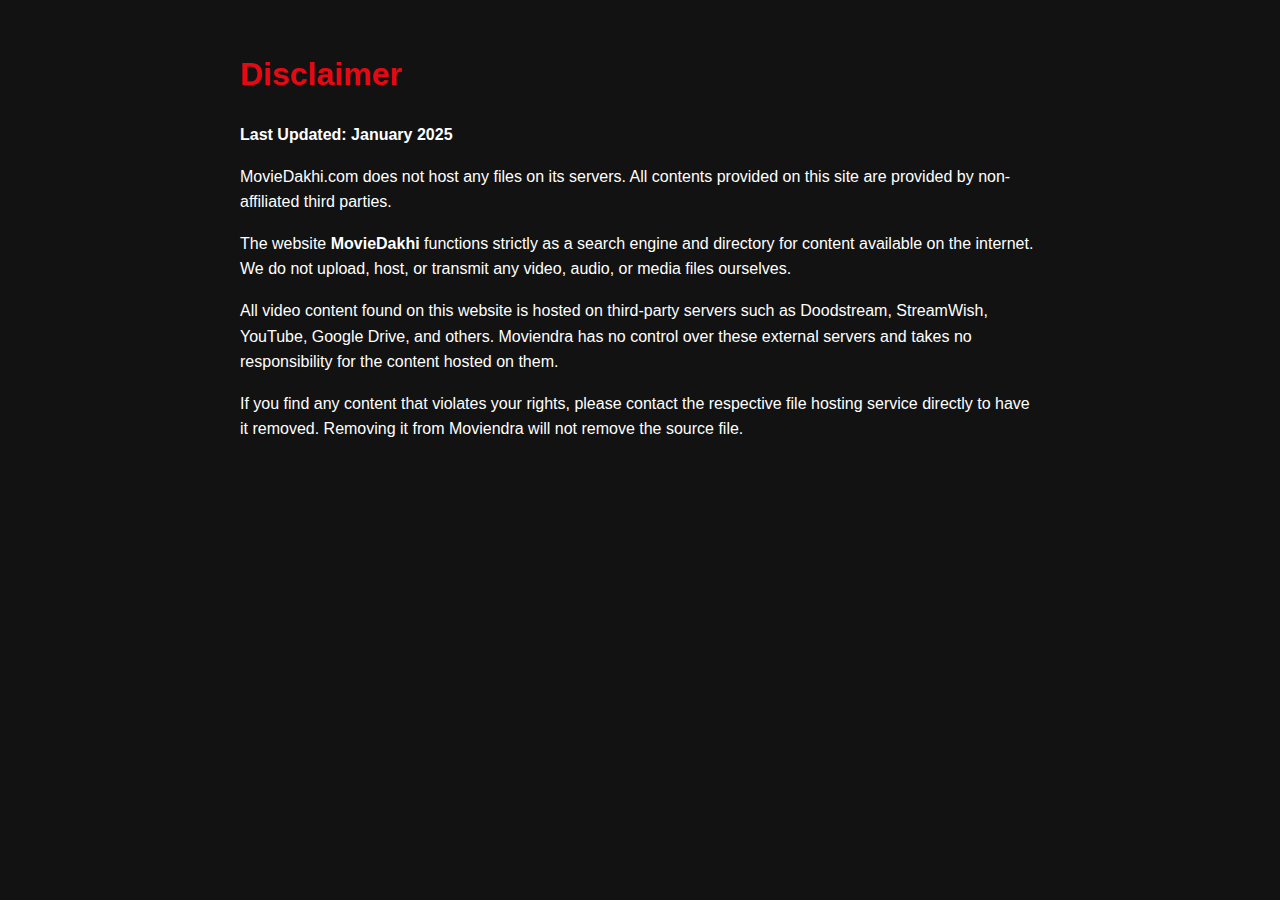
<file: disclaimer.html>
<!DOCTYPE html>
<html lang="en">
<head>
    <meta charset="UTF-8">
    <meta name="viewport" content="width=device-width, initial-scale=1.0">
    <title>Disclaimer - MovieDakhi</title>
    <style>
        body { background-color: #121212; color: #fff; font-family: sans-serif; padding: 20px; line-height: 1.6; }
        h1 { color: #e50914; }
        .container { max-width: 800px; margin: 0 auto; }
    </style>
</head>
<body>
    <div class="container">
        <h1>Disclaimer</h1>
        <p><strong>Last Updated: January 2025</strong></p>

        <p>MovieDakhi.com does not host any files on its servers. All contents provided on this site are provided by non-affiliated third parties.</p>

        <p>The website <strong>MovieDakhi</strong> functions strictly as a search engine and directory for content available on the internet. We do not upload, host, or transmit any video, audio, or media files ourselves.</p>

        <p>All video content found on this website is hosted on third-party servers such as Doodstream, StreamWish, YouTube, Google Drive, and others. Moviendra has no control over these external servers and takes no responsibility for the content hosted on them.</p>

        <p>If you find any content that violates your rights, please contact the respective file hosting service directly to have it removed. Removing it from Moviendra will not remove the source file.</p>
    </div>
</body>
</html>
</file>
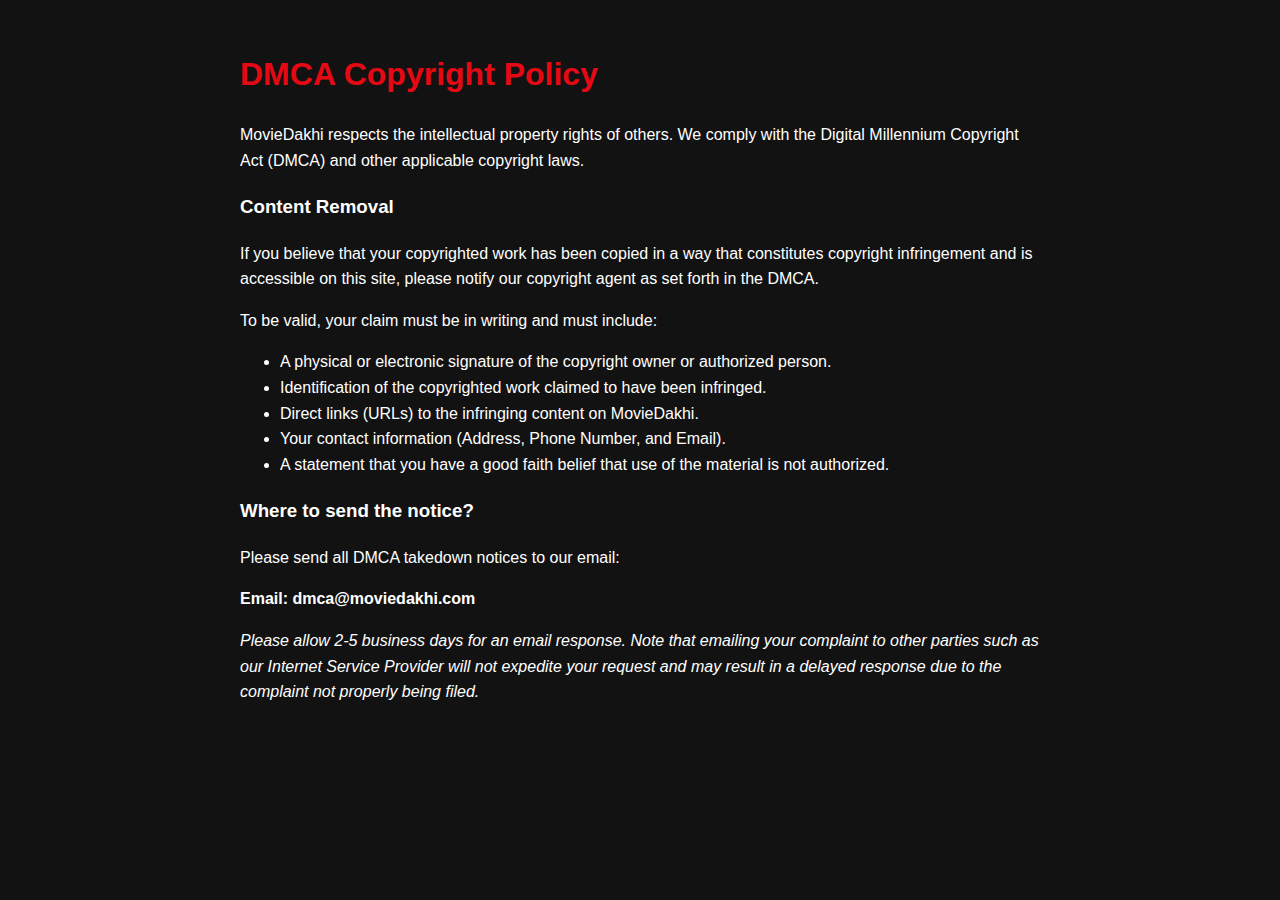
<file: dmca.html>
<!DOCTYPE html>
<html lang="en">
<head>
    <meta charset="UTF-8">
    <meta name="viewport" content="width=device-width, initial-scale=1.0">
    <title>DMCA Policy - MovieDakhi</title>
    <style>
        body { background-color: #121212; color: #fff; font-family: sans-serif; padding: 20px; line-height: 1.6; }
        h1 { color: #e50914; }
        .container { max-width: 800px; margin: 0 auto; }
    </style>
</head>
<body>
    <div class="container">
        <h1>DMCA Copyright Policy</h1>
        
        <p>MovieDakhi respects the intellectual property rights of others. We comply with the Digital Millennium Copyright Act (DMCA) and other applicable copyright laws.</p>

        <h3>Content Removal</h3>
        <p>If you believe that your copyrighted work has been copied in a way that constitutes copyright infringement and is accessible on this site, please notify our copyright agent as set forth in the DMCA.</p>

        <p>To be valid, your claim must be in writing and must include:</p>
        <ul>
            <li>A physical or electronic signature of the copyright owner or authorized person.</li>
            <li>Identification of the copyrighted work claimed to have been infringed.</li>
            <li>Direct links (URLs) to the infringing content on MovieDakhi.</li>
            <li>Your contact information (Address, Phone Number, and Email).</li>
            <li>A statement that you have a good faith belief that use of the material is not authorized.</li>
        </ul>

        <h3>Where to send the notice?</h3>
        <p>Please send all DMCA takedown notices to our email:</p>
        <p><strong>Email: dmca@moviedakhi.com</strong></p>
        
        <p><em>Please allow 2-5 business days for an email response. Note that emailing your complaint to other parties such as our Internet Service Provider will not expedite your request and may result in a delayed response due to the complaint not properly being filed.</em></p>
    </div>
</body>
</html>
</file>
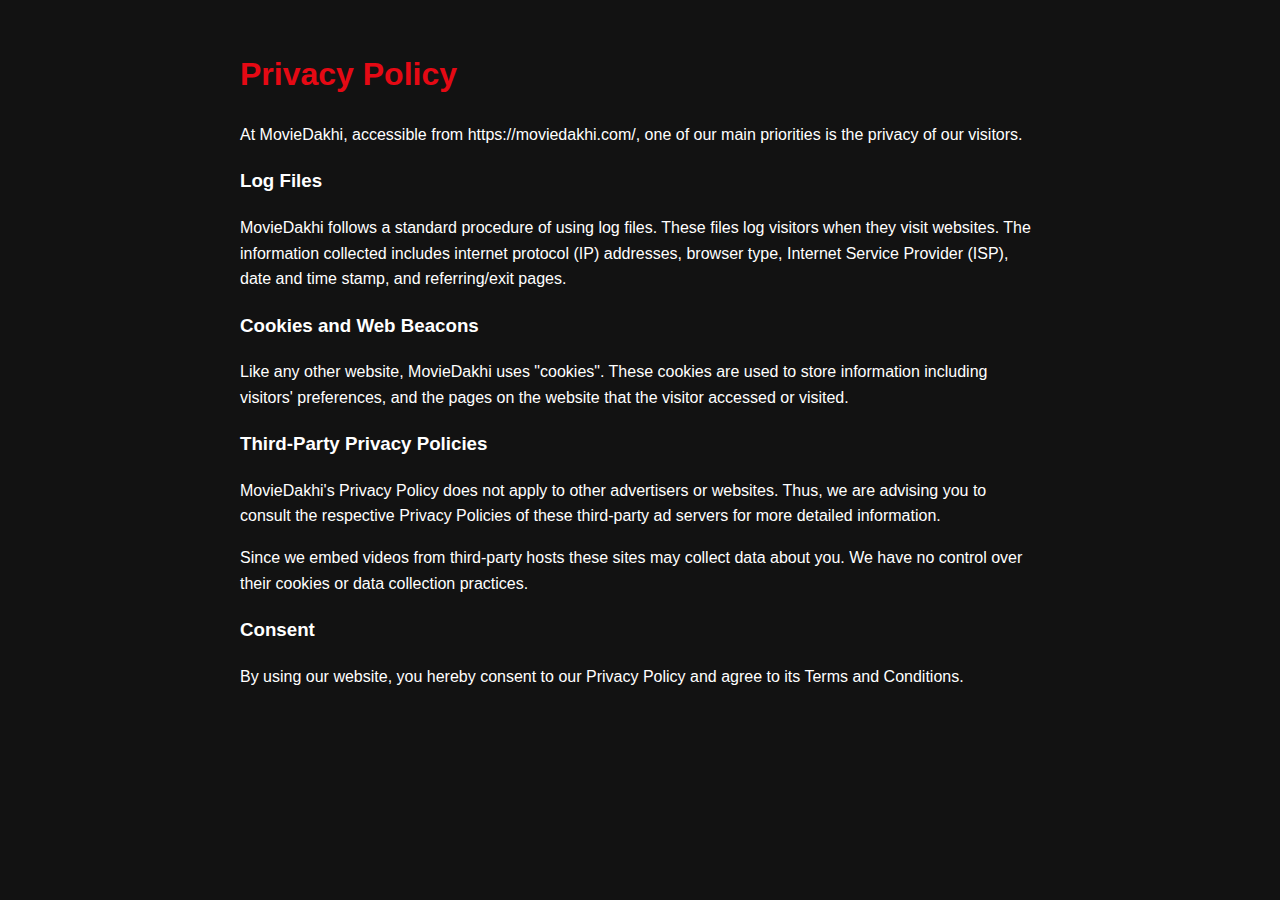
<file: privacy.html>
<!DOCTYPE html>
<html lang="en">
<head>
    <meta charset="UTF-8">
    <meta name="viewport" content="width=device-width, initial-scale=1.0">
    <title>Privacy Policy - MovieDakhi</title>
    <style>
        body { background-color: #121212; color: #fff; font-family: sans-serif; padding: 20px; line-height: 1.6; }
        h1 { color: #e50914; }
        .container { max-width: 800px; margin: 0 auto; }
    </style>
</head>
<body>
    <div class="container">
        <h1>Privacy Policy</h1>
        <p>At MovieDakhi, accessible from https://moviedakhi.com/, one of our main priorities is the privacy of our visitors.</p>

        <h3>Log Files</h3>
        <p>MovieDakhi follows a standard procedure of using log files. These files log visitors when they visit websites. The information collected includes internet protocol (IP) addresses, browser type, Internet Service Provider (ISP), date and time stamp, and referring/exit pages.</p>

        <h3>Cookies and Web Beacons</h3>
        <p>Like any other website, MovieDakhi uses "cookies". These cookies are used to store information including visitors' preferences, and the pages on the website that the visitor accessed or visited.</p>

        <h3>Third-Party Privacy Policies</h3>
        <p>MovieDakhi's Privacy Policy does not apply to other advertisers or websites. Thus, we are advising you to consult the respective Privacy Policies of these third-party ad servers for more detailed information.</p>
        
        <p>Since we embed videos from third-party hosts these sites may collect data about you. We have no control over their cookies or data collection practices.</p>

        <h3>Consent</h3>
        <p>By using our website, you hereby consent to our Privacy Policy and agree to its Terms and Conditions.</p>
    </div>
</body>
</html>
</file>
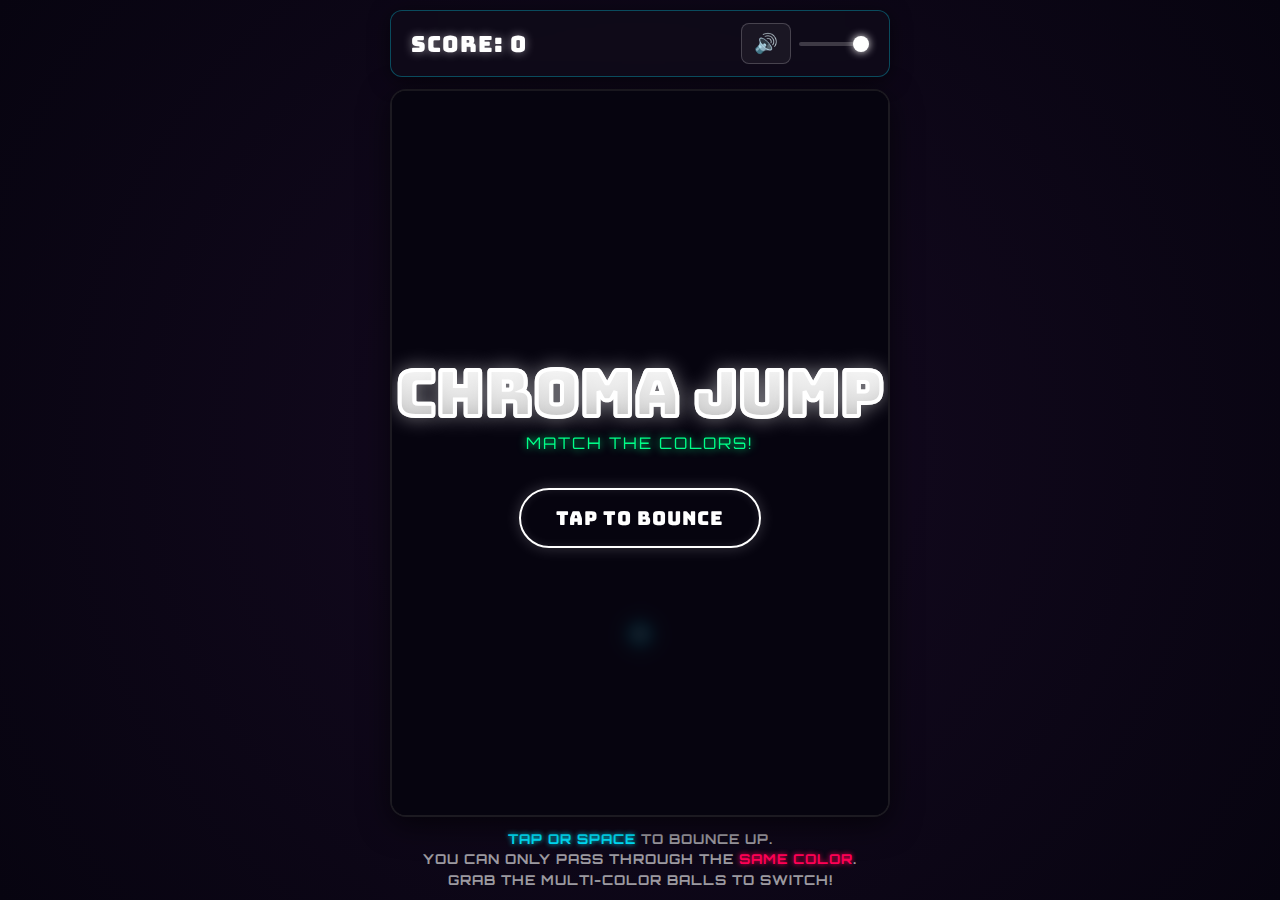
<file: Game/Chroma Jump.html>
<!DOCTYPE html>
<html lang="en">
<head>
    <meta charset="UTF-8">
    <meta name="viewport" content="width=device-width, initial-scale=1.0, maximum-scale=1.0, user-scalable=no">
    
    <!-- Comprehensive SEO Meta Tags -->
    <title>Neon Chroma Jump | Cyber Arcade Game</title>
    <meta name="title" content="Neon Chroma Jump | Cyber Arcade Game">
    <meta name="description" content="Match the colors to pass through the neon rings! A highly addictive, endless vertical jumping HTML5 arcade game with funny meme sound effects.">
    <meta name="keywords" content="color switch, chroma jump, color game, neon game, arcade game, meme game, html5 game, browser game, free online game">
    <meta name="author" content="PlayZone Games">
    <meta name="robots" content="index, follow, max-image-preview:large, max-snippet:-1, max-video-preview:-1">
    <link rel="canonical" href="https://yourwebsite.com/neon-chroma-jump">
    
    <!-- Open Graph / Social Media Meta Tags -->
    <meta property="og:type" content="website">
    <meta property="og:url" content="https://yourwebsite.com/neon-chroma-jump">
    <meta property="og:title" content="Neon Chroma Jump | Cyber Arcade">
    <meta property="og:description" content="Match colors, pass through neon rings, and listen to funny memes in this addictive HTML5 game!">
    <meta property="og:image" content="https://yourwebsite.com/assets/chroma-jump-banner.jpg">
    <meta property="og:site_name" content="PlayZone Games">

    <meta name="twitter:card" content="summary_large_image">
    <meta name="twitter:url" content="https://yourwebsite.com/neon-chroma-jump">
    <meta name="twitter:title" content="Neon Chroma Jump | Cyber Arcade">
    <meta name="twitter:description" content="Match colors, pass through neon rings, and listen to funny memes!">
    <meta name="twitter:image" content="https://yourwebsite.com/assets/chroma-jump-banner.jpg">

    <!-- Best Practices & PWA Support -->
    <meta name="theme-color" content="#070410">
    <meta name="mobile-web-app-capable" content="yes">
    <meta name="apple-mobile-web-app-status-bar-style" content="black-translucent">
    <meta name="apple-mobile-web-app-title" content="Chroma Jump">

    <!-- Structured Data (JSON-LD) for SEO -->
    <script type="application/ld+json">
    {
      "@context": "https://schema.org",
      "@type": "VideoGame",
      "name": "Neon Chroma Jump",
      "url": "https://yourwebsite.com/neon-chroma-jump",
      "description": "Match the colors to pass through the neon rings! A highly addictive, endless vertical jumping HTML5 arcade game.",
      "genre": ["Action", "Arcade", "Casual"],
      "playMode": "SinglePlayer",
      "applicationCategory": "Game"
    }
    </script>

    <!-- Performance: Preconnect to Font APIs -->
    <link rel="preconnect" href="https://fonts.googleapis.com">
    <link rel="preconnect" href="https://fonts.gstatic.com" crossorigin>
    <link href="https://fonts.googleapis.com/css2?family=Bungee&family=Orbitron:wght@500;700;900&display=swap" rel="stylesheet">
    
    <style>
        :root {
            --bg-dark: #070410;
            --ui-bg: rgba(15, 10, 25, 0.85);
            --ui-border: rgba(0, 229, 255, 0.3);
            
            /* Game Colors */
            --color-1: #00e5ff; /* Cyan */
            --color-2: #ff0055; /* Magenta */
            --color-3: #ffea00; /* Yellow */
            --color-4: #00ff88; /* Green */
        }

        /* Reset & Best Practices */
        *, *::before, *::after { margin: 0; padding: 0; box-sizing: border-box; }

        body {
            background-color: var(--bg-dark);
            color: #ffffff;
            font-family: 'Orbitron', sans-serif;
            display: flex;
            flex-direction: column;
            align-items: center;
            justify-content: center;
            height: 100dvh;
            padding: 10px;
            touch-action: none; 
            overflow: hidden;
            background-image: radial-gradient(circle at center, #150a21 0%, #070410 100%);
            -webkit-font-smoothing: antialiased;
            -moz-osx-font-smoothing: grayscale;
        }

        /* Accessibility Focus Ring */
        *:focus-visible {
            outline: 2px solid var(--color-1);
            outline-offset: 3px;
        }

        main {
            display: flex;
            flex-direction: column;
            align-items: center;
            width: 100%;
            height: 100%;
            max-width: 500px; /* Slimmer for vertical jump games */
            position: relative;
        }

        .header {
            display: flex;
            justify-content: space-between;
            align-items: center;
            width: 100%;
            margin-bottom: 12px;
            padding: 12px 20px;
            background: var(--ui-bg);
            backdrop-filter: blur(10px);
            -webkit-backdrop-filter: blur(10px);
            border: 1px solid var(--ui-border);
            border-radius: 12px;
            box-shadow: 0 4px 20px rgba(0, 0, 0, 0.5);
            flex: 0 0 auto;
            z-index: 2;
        }

        .stats-container {
            font-family: 'Bungee', cursive;
            font-size: clamp(1rem, 4vw, 1.4rem);
            color: #fff;
            display: flex;
            gap: 20px;
            align-items: center;
            letter-spacing: 1px;
            text-shadow: 0 0 10px rgba(255,255,255,0.5);
        }

        .controls-container {
            display: flex;
            gap: 10px;
            align-items: center;
        }

        .game-wrapper {
            width: 100%;
            flex-grow: 1;
            position: relative;
            border-radius: 16px;
            overflow: hidden;
            box-shadow: 0 8px 30px rgba(0, 0, 0, 0.6);
            border: 2px solid rgba(255, 255, 255, 0.1);
            background-color: #030108;
            cursor: pointer;
            touch-action: none;
        }

        canvas {
            display: block;
            width: 100%;
            height: 100%;
            touch-action: none;
        }

        .overlay {
            position: absolute;
            top: 0; left: 0; width: 100%; height: 100%;
            background: rgba(7, 4, 16, 0.9);
            backdrop-filter: blur(6px);
            -webkit-backdrop-filter: blur(6px);
            display: flex;
            flex-direction: column;
            align-items: center;
            justify-content: center;
            z-index: 10;
            transition: opacity 0.4s ease;
        }

        #message {
            font-family: 'Bungee', cursive;
            font-size: clamp(2.5rem, 10vw, 4rem);
            color: transparent;
            -webkit-text-stroke: 2px #fff;
            background: linear-gradient(to bottom, #fff, #aaa);
            -webkit-background-clip: text;
            background-clip: text;
            text-shadow: 0 0 20px rgba(255,255,255,0.5);
            margin-bottom: 5px;
            text-align: center;
            line-height: 1.1;
        }

        #message.fail {
            -webkit-text-stroke: 2px var(--color-2);
            background: linear-gradient(to bottom, #fff, var(--color-2));
            -webkit-background-clip: text;
            background-clip: text;
            text-shadow: 0 0 20px var(--color-2);
        }

        #subMessage {
            font-size: 1rem;
            color: var(--color-4);
            margin-bottom: 35px;
            letter-spacing: 2px;
            text-transform: uppercase;
            text-shadow: 0 0 8px var(--color-4);
        }

        /* ------------------------------------------- */
        /* PROMOTIONAL BOX STYLES */
        /* ------------------------------------------- */
        .promo-box {
            margin-top: 10px;
            margin-bottom: 25px;
            padding: 20px;
            background: rgba(0, 229, 255, 0.05);
            border: 1px solid var(--color-1);
            border-radius: 12px;
            text-align: center;
            max-width: 450px;
            width: 90%;
            box-shadow: 0 0 20px rgba(0, 229, 255, 0.15);
            animation: pulsePromo 2s infinite alternate;
            display: none; /* Shown only on Game Over */
            pointer-events: auto;
            z-index: 100;
        }

        @keyframes pulsePromo {
            from { box-shadow: 0 0 10px rgba(0, 229, 255, 0.1); border-color: rgba(0, 229, 255, 0.3); }
            to { box-shadow: 0 0 25px rgba(0, 229, 255, 0.4); border-color: rgba(0, 229, 255, 0.8); }
        }

        .promo-box h3 {
            font-family: 'Bungee', cursive;
            color: var(--color-3);
            font-size: 1.3rem;
            margin-bottom: 10px;
            text-shadow: 0 0 10px rgba(255, 234, 0, 0.5);
        }

        .promo-box p {
            color: #e0e0e0;
            font-size: 0.95rem;
            margin-bottom: 15px;
            line-height: 1.5;
            font-family: 'Orbitron', sans-serif;
            font-weight: 700;
        }

        .promo-link-btn {
            font-family: 'Bungee', cursive;
            display: inline-block;
            padding: 10px 25px;
            background: linear-gradient(90deg, var(--color-2), var(--bg-dark));
            color: #fff;
            text-decoration: none;
            border-radius: 50px;
            font-size: 1rem;
            text-transform: uppercase;
            letter-spacing: 1.5px;
            transition: all 0.3s;
            box-shadow: 0 0 15px rgba(255, 0, 85, 0.5);
        }

        .promo-link-btn:hover {
            transform: scale(1.05);
            box-shadow: 0 0 25px rgba(255, 0, 85, 0.8);
            color: #fff;
        }

        button.primary-btn {
            font-family: 'Bungee', cursive;
            padding: 15px 35px;
            font-size: 1.2rem;
            background: transparent;
            color: #fff;
            border: 2px solid #fff;
            border-radius: 50px;
            cursor: pointer;
            box-shadow: 0 0 15px rgba(255,255,255,0.2), inset 0 0 10px rgba(255,255,255,0.1);
            transition: all 0.2s;
            text-transform: uppercase;
            letter-spacing: 1px;
        }

        button.primary-btn:hover, button.primary-btn:focus-visible {
            background: #fff;
            color: var(--bg-dark);
            box-shadow: 0 0 30px #fff;
            outline: none;
        }
        button.primary-btn:active { transform: translateY(2px) scale(0.98); }

        .icon-btn {
            background: rgba(255, 255, 255, 0.05);
            border: 1px solid rgba(255, 255, 255, 0.2);
            color: #fff;
            padding: 8px 12px;
            border-radius: 8px;
            cursor: pointer;
            display: flex;
            align-items: center;
            justify-content: center;
            font-size: 1.2rem;
            transition: all 0.2s;
        }
        
        .icon-btn:hover, .icon-btn:focus-visible { 
            background: rgba(255, 255, 255, 0.15); 
            box-shadow: 0 0 10px rgba(255,255,255,0.3); 
        }
        
        .action-btn {
            background: rgba(255, 255, 255, 0.1);
            border: 1px solid rgba(255, 255, 255, 0.3);
            color: #fff;
            font-family: 'Orbitron', sans-serif;
            font-size: 0.85rem;
            font-weight: 700;
            padding: 6px 12px;
            border-radius: 8px;
            cursor: pointer;
            display: none; 
            text-transform: uppercase;
            transition: all 0.2s;
        }

        .action-btn:hover, .action-btn:focus-visible {
            background: rgba(255, 255, 255, 0.2);
        }

        .volume-control-wrapper {
            display: flex;
            align-items: center;
            gap: 8px;
        }

        #volumeSlider {
            width: 70px;
            height: 4px;
            -webkit-appearance: none;
            background: rgba(255, 255, 255, 0.2);
            border-radius: 2px;
            outline: none;
            cursor: pointer;
        }
        
        #volumeSlider::-webkit-slider-thumb {
            -webkit-appearance: none;
            width: 16px;
            height: 16px;
            border-radius: 50%;
            background: #fff;
            box-shadow: 0 0 8px #fff;
        }

        .instructions {
            margin-top: 12px;
            color: rgba(255, 255, 255, 0.6);
            font-size: 0.85rem;
            text-align: center;
            line-height: 1.5;
            letter-spacing: 1px;
            font-weight: 700;
            text-transform: uppercase;
        }
        
        .accent { color: var(--color-1); text-shadow: 0 0 5px var(--color-1); }
        .pink-text { color: var(--color-2); text-shadow: 0 0 5px var(--color-2); }

        @media (max-width: 480px) {
            .header { padding: 10px; }
            .stats-container { font-size: 1.1rem; }
            #volumeSlider { width: 60px; }
            .instructions { font-size: 0.75rem; }
            
            .promo-box { padding: 15px; margin-top: 5px; margin-bottom: 15px; }
            .promo-box h3 { font-size: 1.2rem; }
            .promo-box p { font-size: 0.85rem; margin-bottom: 10px; }
        }

        .shake-active { animation: shake 0.3s cubic-bezier(.36,.07,.19,.97) both; }
        @keyframes shake {
            0% { transform: translate(1px, 1px); }
            25% { transform: translate(-2px, -2px); }
            50% { transform: translate(1px, 2px); }
            75% { transform: translate(-1px, -1px); }
            100% { transform: translate(0, 0); }
        }
    </style>
</head>
<body>

    <!-- Unified Master Audio Playlist (metadata only for performance) -->
    <div id="audio-assets" style="display: none;" aria-hidden="true">
        <audio id="sound-meme-0" src="Voicy_Jetha Nonsense.mp3" preload="none"></audio>
        <audio id="sound-meme-1" src="Voicy_Hey Ma Mataji.mp3" preload="none"></audio>
        <audio id="sound-meme-2" src="Happy Diwali Happy Diwali - Jethalal Song.mp3" preload="none"></audio>
        <audio id="sound-meme-3" src="Voicy_Tu kiyun ro raha ha tere Maa mr gaee ha paper ma.mp3" preload="none"></audio>
        <audio id="sound-meme-4" src="Voicy_Daish ma kuch krna krwana ha to rishwat to deni pare gee.mp3" preload="none"></audio>
        <audio id="sound-meme-5" src="Voicy_Tere ankhoon ma dal doon ga ya chata.mp3" preload="none"></audio>
        <audio id="sound-meme-6" src="Voicy_Auratoon ko kyun chait ma sa jhank k dekhta ha.mp3" preload="none"></audio>
        <audio id="sound-meme-7" src="Voicy_Jija g ma andr aoon.mp3" preload="none"></audio>
        <audio id="sound-meme-8" src="Voicy_A dhelay zara diesel dal.mp3" preload="none"></audio>
        <audio id="sound-meme-9" src="Voicy_Tu cheez baree ha mast mast .mp3" preload="none"></audio>
        <audio id="sound-meme-10" src="Voicy_Kya gunda banega re tu.mp3" preload="none"></audio>
        <audio id="sound-meme-11" src="Voicy_Tera bap ki shadi hai kiya ra.mp3" preload="none"></audio>
        <audio id="sound-meme-12" src="Voicy_ Kesi han.mp3" preload="none"></audio>
        <audio id="sound-meme-13" src="Voicy_ Cha maila.mp3" preload="none"></audio>
        <audio id="sound-meme-14" src="Voicy_Ha ha ha ha.mp3" preload="none"></audio>
        <audio id="sound-meme-15" src="Voicy_Ye baburao ka style hai.mp3" preload="none"></audio>
        <audio id="sound-meme-16" src="Voicy_Pakad mera ko mero ko janta ni hai ya.mp3" preload="none"></audio>
        <audio id="sound-meme-17" src="babu_rao.mp3" preload="none"></audio>
        <audio id="sound-meme-18" src="Voicy_To is ko mar ka dikha mujha dakhna hai.mp3" preload="none"></audio>
        <audio id="sound-meme-19" src="Voicy_ Mar ka dikha.mp3" preload="none"></audio>
        <audio id="sound-meme-20" src="Voicy_Main pagl hun.mp3" preload="none"></audio>
        <audio id="sound-meme-21" src="Voicy_Is ko bilkul ni ata.mp3" preload="none"></audio>
        <audio id="sound-meme-22" src="Voicy_Totally kangal.mp3" preload="none"></audio>
        <audio id="sound-meme-23" src="Voicy_Is tida ko bi yahi chor do.mp3" preload="none"></audio>
        <audio id="sound-meme-24" src="Voicy_Paisa dana para ga.mp3" preload="none"></audio>
        <audio id="sound-meme-25" src="Voicy_Hum koi mandir ka ghanta ha ka koi bi a ka baja jata hai.mp3" preload="none"></audio>
        <audio id="sound-meme-26" src="Voicy_ Humko maaro humko jinda mat choro salo.mp3" preload="none"></audio>
        <audio id="sound-meme-27" src="aahhkk-ahhk-with-echo.mp3" preload="none"></audio>
        <audio id="sound-meme-28" src="aah-meme-jacqueline-fernandez.mp3" preload="none"></audio>
        <audio id="sound-meme-29" src="ae-ghargharghar-dhadam-a.mp3" preload="none"></audio>
        <audio id="sound-meme-30" src="africa-crying-laugh-commercial.mp3" preload="none"></audio>
        <audio id="sound-meme-31" src="anime-ahh.mp3" preload="none"></audio>
        <audio id="sound-meme-32" src="baigan.mp3" preload="none"></audio>
        <audio id="sound-meme-33" src="bhosdike-madarchod-been-k-loray-roadies.mp3" preload="none"></audio>
        <audio id="sound-meme-34" src="cat-laugh-meme-1.mp3" preload="none"></audio>
        <audio id="sound-meme-35" src="cid-acp-behn-choo.mp3" preload="none"></audio>
        <audio id="sound-meme-36" src="confused-cross-eyed-kitten-meme.mp3" preload="none"></audio>
        <audio id="sound-meme-37" src="dry-fart.mp3" preload="none"></audio>
        <audio id="sound-meme-38" src="gaaayyyyy_vUi3hqB.mp3" preload="none"></audio>
        <audio id="sound-meme-39" src="ghok-ghok.mp3" preload="none"></audio>
        <audio id="sound-meme-40" src="indian-sorry.mp3" preload="none"></audio>
        <audio id="sound-meme-41" src="le-mdrchd.mp3" preload="none"></audio>
        <audio id="sound-meme-42" src="oh-ma-gaud-vine.mp3" preload="none"></audio>
        <audio id="sound-meme-43" src="perfect-fart.mp3" preload="none"></audio>
        <audio id="sound-meme-44" src="raven-caw-caw.mp3" preload="none"></audio>
        <audio id="sound-meme-45" src="spongebob-fail.mp3" preload="none"></audio>
        <audio id="sound-meme-46" src="studio-audience-awwww-sound-fx.mp3" preload="none"></audio>
        <audio id="sound-meme-47" src="ye-meri-galti-h.mp3" preload="none"></audio>
        <audio id="sound-meme-48" src="tmpgj3wv0ae.mp3" preload="none"></audio>
        <audio id="sound-meme-49" src="vine-boom-sound-effect_KT89XIq.mp3" preload="none"></audio>
        <audio id="sound-meme-50" src="tarkov-scav-laughing-3.mp3" preload="none"></audio>
        <audio id="sound-meme-51" src="mylan_olE7cPM.mp3" preload="none"></audio>
        <audio id="sound-meme-52" src="tudum-tedev (1).mp3" preload="none"></audio>
        <audio id="sound-meme-53" src="tudum-tedev.mp3" preload="none"></audio>
        <audio id="sound-meme-54" src="rom-rom-bhaiyo.mp3" preload="none"></audio>
        <audio id="sound-meme-55" src="yeah-boymp4.mp3" preload="none"></audio>
        <audio id="sound-meme-56" src="happy-happy-happy-song.mp3" preload="none"></audio>
        <audio id="sound-meme-57" src="omgwow.mp3" preload="none"></audio>
        <audio id="sound-meme-58" src="kids-saying-yay-sound-effect_3.mp3" preload="none"></audio>
        <audio id="sound-meme-59" src="007-james-bond-theme_WrKEvuW.mp3" preload="none"></audio>
        <audio id="sound-meme-60" src="spiderman-meme-song-2-0.mp3" preload="none"></audio>
        <audio id="sound-meme-61" src="helicopter-helicopter-parakofer-parakofer.mp3" preload="none"></audio>
        <audio id="sound-meme-62" src="yooooooooooooooooooooooooo_4_objp8XX.mp3" preload="none"></audio>
        <audio id="sound-meme-63" src="shah-rukh-khan.mp3" preload="none"></audio>
        <audio id="sound-meme-64" src="Voicy_Abi thk kr ka data hun.mp3" preload="none"></audio>
        <audio id="sound-meme-65" src="Voicy_Kahan sa utha ka laya ic mechanic ko.mp3" preload="none"></audio>
        <audio id="sound-meme-66" src="Voicy_Madam madam.mp3" preload="none"></audio>
        <audio id="sound-meme-67" src="Voicy_Ma to pura kala ho gya yar.mp3" preload="none"></audio>
        <audio id="sound-meme-68" src="meme-de-creditos-finales.mp3" preload="none"></audio>
        <audio id="sound-meme-69" src="896756048.mp3" preload="none"></audio>
        <audio id="sound-meme-70" src="weeeee_original_1193597514938524841.mp3" preload="none"></audio>
        <audio id="sound-meme-71" src="careless_whispers.mp3" preload="none"></audio>
        <audio id="sound-meme-72" src="fahhh-pump-sound.mp3" preload="none"></audio>
        <audio id="sound-meme-73" src="matlab-wo-alag-hi-level-ka-banda-tha.mp3" preload="none"></audio>
        <audio id="sound-meme-74" src="gimme-some-ganja.mp3" preload="none"></audio>
        <audio id="sound-meme-75" src="kung-fu_Xu8sssy.mp3" preload="none"></audio>
        <audio id="sound-meme-76" src="chud-gayi.mp3" preload="none"></audio>
        <audio id="sound-meme-77" src="chalti-firti-cocaine.mp3" preload="none"></audio>
        <audio id="sound-meme-78" src="koun-hai-re_8ep4nAR.mp3" preload="none"></audio>
        <audio id="sound-meme-79" src="ladle-meoww-ghop-ghop-ghop.mp3" preload="none"></audio>
        <audio id="sound-meme-80" src="meow-ghop-ghop-ghop.mp3" preload="none"></audio>
        <audio id="sound-meme-81" src="tf_nemesis.mp3" preload="none"></audio>
        <audio id="sound-meme-82" src="tmp0gt0yo3e.mp3" preload="none"></audio>
        <audio id="sound-meme-83" src="ma-ka-bhosda-aag.mp3" preload="none"></audio>
        <audio id="sound-meme-84" src="oh-shit_4.mp3" preload="none"></audio>
        <audio id="sound-meme-85" src="modi-ji-bkl.mp3" preload="none"></audio>
        <audio id="sound-meme-86" src="Voicy_Is ka liya bari unchi pehchan chahiye unchi ponch chaiya.mp3" preload="none"></audio>
        <audio id="sound-meme-87" src="Voicy_ Jor jor se bol ka logo ko scheme bata de.mp3" preload="none"></audio>
    </div>

    <main role="main">
        <header class="header" role="banner">
            <div class="stats-container" aria-live="polite">
                <div>SCORE: <span id="score-val" style="color: #fff;">0</span></div>
            </div>
            <div class="controls-container">
                <div class="volume-control-wrapper">
                    <button id="soundIcon" class="icon-btn" aria-label="Mute or Unmute Game Sound" title="Toggle Sound">🔊</button>
                    <label for="volumeSlider" style="display:none;">Volume</label>
                    <input type="range" id="volumeSlider" min="0" max="1" step="0.05" value="1" aria-label="Game Volume Control">
                </div>
                <button id="pauseBtn" class="action-btn" aria-label="Pause Game" style="display:none;">⏸ PAUSE</button>
            </div>
        </header>

        <div class="game-wrapper" id="gameWrapper">
            <canvas id="gameCanvas" role="application" aria-label="Neon Chroma Jump Game Board: Tap to bounce the ball">
                Your browser does not support the HTML5 canvas element.
            </canvas>
            
            <div class="overlay" id="startScreen" role="dialog" aria-labelledby="message" aria-describedby="subMessage">
                <h1 id="message">CHROMA JUMP</h1>
                <div id="subMessage">Match the Colors!</div>
                
                <!-- PROMOTIONAL MOVIE BOX -->
                <div class="promo-box" id="promoBox" style="display: none;">
                    <h3>🍿 MOVIE TIME! 🎬</h3>
                    <p>Need a break from gaming? Watch the latest blockbuster movies and shows on our premium platform!</p>
                    <a href="https://moviedakhi.com/" rel="noopener noreferrer" class="promo-link-btn">VISIT MOVIE SITE</a>
                </div>

                <button id="startBtn" class="primary-btn" tabindex="0">TAP TO BOUNCE</button>
            </div>
        </div>

        <footer class="instructions" role="contentinfo">
            <span class="accent">TAP or SPACE</span> to bounce up.<br>
            You can only pass through the <span class="pink-text">SAME COLOR</span>.<br>
            Grab the Multi-Color balls to switch!
        </footer>
    </main>

    <script>
        'use strict';

        const canvas = document.getElementById("gameCanvas");
        const ctx = canvas.getContext("2d", { alpha: false });
        const startScreen = document.getElementById("startScreen");
        const startBtn = document.getElementById("startBtn");
        const pauseBtn = document.getElementById("pauseBtn");
        const scoreDisplay = document.getElementById("score-val");
        const messageDisplay = document.getElementById("message");
        const subMessageDisplay = document.getElementById("subMessage");
        const soundIcon = document.getElementById("soundIcon");
        const volumeSlider = document.getElementById("volumeSlider");
        const promoBox = document.getElementById("promoBox");

        // --- Colors ---
        const GAME_COLORS = ['#00e5ff', '#ff0055', '#ffea00', '#00ff88'];

        // --- Audio System ---
        let audioCtx;
        let globalVolume = 1.0;
        let previousVolume = 1.0;

        const allMemeSounds = [];
        for(let i=0; i<=87; i++) {
            const el = document.getElementById(`sound-meme-${i}`);
            if(el) allMemeSounds.push(el);
        }

        const memeIndices = [];
        let currentlyPlayingMeme = null;
        let lastPlayedIndex = -1;

        function getNextSound() {
            if (allMemeSounds.length === 0) return null;
            if (memeIndices.length === 0) {
                for (let i = 0; i < allMemeSounds.length; i++) memeIndices.push(i);
                for (let i = memeIndices.length - 1; i > 0; i--) {
                    const j = Math.floor(Math.random() * (i + 1));
                    [memeIndices[i], memeIndices[j]] = [memeIndices[j], memeIndices[i]];
                }
                if (memeIndices.length > 1 && memeIndices[memeIndices.length - 1] === lastPlayedIndex) {
                    const temp = memeIndices[memeIndices.length - 1];
                    memeIndices[memeIndices.length - 1] = memeIndices[0];
                    memeIndices[0] = temp;
                }
            }
            const nextIndex = memeIndices.pop();
            lastPlayedIndex = nextIndex;
            return allMemeSounds[nextIndex];
        }

        function initAudio() {
            if (!audioCtx) audioCtx = new (window.AudioContext || window.webkitAudioContext)();
            if (audioCtx.state === 'suspended') audioCtx.resume();
        }

        function unlockAudioFiles() {
            allMemeSounds.forEach(audio => {
                if(audio && audio.readyState === 0) {
                    audio.volume = 0; 
                    const p = audio.play();
                    if (p !== undefined) {
                        p.then(() => { audio.pause(); audio.currentTime = 0; audio.volume = globalVolume; }).catch(() => {});
                    }
                }
            });
        }

        function playMeme(forceSkip = false) {
            if (globalVolume === 0) return;
            if (currentlyPlayingMeme && !forceSkip) return;
            if (currentlyPlayingMeme) { currentlyPlayingMeme.pause(); currentlyPlayingMeme.currentTime = 0; }
            const s = getNextSound();
            if (s) {
                currentlyPlayingMeme = s;
                s.volume = globalVolume;
                s.currentTime = 0;
                s.onended = () => currentlyPlayingMeme = null;
                s.play().catch(()=>{});
            }
        }

        function playSynth(type) {
            if (globalVolume === 0 || !audioCtx) return;
            const osc = audioCtx.createOscillator();
            const gainNode = audioCtx.createGain();
            osc.connect(gainNode); gainNode.connect(audioCtx.destination);
            const now = audioCtx.currentTime;
            
            if (type === 'jump') {
                osc.type = 'sine';
                osc.frequency.setValueAtTime(300, now);
                osc.frequency.exponentialRampToValueAtTime(500, now + 0.1);
                gainNode.gain.setValueAtTime(0.05 * globalVolume, now);
                gainNode.gain.exponentialRampToValueAtTime(0.001, now + 0.1);
                osc.start(now); osc.stop(now + 0.1);
            } else if (type === 'switch') {
                osc.type = 'triangle';
                osc.frequency.setValueAtTime(800, now);
                osc.frequency.exponentialRampToValueAtTime(1200, now + 0.15);
                gainNode.gain.setValueAtTime(0.1 * globalVolume, now);
                gainNode.gain.exponentialRampToValueAtTime(0.001, now + 0.15);
                osc.start(now); osc.stop(now + 0.15);
            } else if (type === 'crash') {
                osc.type = 'sawtooth';
                osc.frequency.setValueAtTime(150, now);
                osc.frequency.exponentialRampToValueAtTime(40, now + 0.3);
                gainNode.gain.setValueAtTime(0.15 * globalVolume, now);
                gainNode.gain.exponentialRampToValueAtTime(0.001, now + 0.3);
                osc.start(now); osc.stop(now + 0.3);
            }
        }

        volumeSlider.addEventListener("input", (e) => {
            globalVolume = parseFloat(e.target.value);
            if (globalVolume > 0) previousVolume = globalVolume;
            soundIcon.innerText = globalVolume === 0 ? "🔇" : (globalVolume < 0.5 ? "🔉" : "🔊");
            if (currentlyPlayingMeme) currentlyPlayingMeme.volume = globalVolume;
            initAudio(); 
        });

        soundIcon.addEventListener("click", () => {
            globalVolume = globalVolume > 0 ? 0 : previousVolume;
            volumeSlider.value = globalVolume;
            soundIcon.innerText = globalVolume === 0 ? "🔇" : "🔊";
            if (globalVolume === 0 && currentlyPlayingMeme) {
                currentlyPlayingMeme.pause(); currentlyPlayingMeme.currentTime = 0; currentlyPlayingMeme = null;
            }
            initAudio();
        });

        function triggerShake() {
            const container = document.querySelector('.game-wrapper');
            container.classList.add("shake-active");
            setTimeout(() => container.classList.remove("shake-active"), 300);
        }

        // --- Game Engine Variables ---
        let gameRunning = false, isPaused = false, animationId, lastTime = 0;
        let isWaitingToStart = true;
        let score = 0, bestScore = 0;
        
        let cameraY = 0;
        const GRAVITY = 900; 
        const JUMP_FORCE = -400;

        let ball = {
            x: 0, y: 0,
            radius: 12,
            vy: 0,
            colorIndex: 0
        };

        let obstacles = [];
        let items = []; // Stars & Color Switchers
        let particles = [];
        
        let nextObstacleY = 0;
        let obstacleSpacing = 400;

        function resizeCanvas() {
            const wrapper = document.getElementById("gameWrapper");
            canvas.width = wrapper.clientWidth;
            canvas.height = wrapper.clientHeight;
            if(!gameRunning) {
                ball.x = canvas.width / 2;
                ball.y = canvas.height * 0.75;
                draw();
            }
        }
        window.addEventListener('resize', () => { resizeCanvas(); if(!gameRunning) draw(); });

        function getRandomColorIndex(excludeIndex = -1) {
            let idx;
            do {
                idx = Math.floor(Math.random() * GAME_COLORS.length);
            } while (idx === excludeIndex);
            return idx;
        }

        function resetGame() {
            score = 0;
            scoreDisplay.innerText = score;
            
            ball.x = canvas.width / 2;
            ball.y = canvas.height * 0.75;
            ball.vy = 0;
            ball.colorIndex = getRandomColorIndex();
            
            cameraY = 0;
            obstacles = [];
            items = [];
            particles = [];
            
            nextObstacleY = ball.y - 300;
            
            // Spawn initial obstacles
            for(let i=0; i<4; i++) {
                spawnObstacle();
            }
            
            lastTime = 0;
        }

        function spawnObstacle() {
            let radius = Math.min(canvas.width * 0.35, 120);
            
            // Rotate ring logic
            obstacles.push({
                y: nextObstacleY,
                radius: radius,
                thickness: 16,
                rotation: Math.random() * Math.PI * 2,
                rotSpeed: (Math.random() > 0.5 ? 1 : -1) * (1.0 + Math.random() * 1.5) // Radians per sec
            });

            // Put a star inside the ring
            items.push({
                y: nextObstacleY,
                type: 'star',
                radius: 15,
                collected: false
            });

            // Put a color switcher above the ring
            items.push({
                y: nextObstacleY - obstacleSpacing / 2,
                type: 'switcher',
                radius: 15,
                collected: false,
                rotation: 0
            });

            nextObstacleY -= obstacleSpacing;
        }

        function jump() {
            if (!gameRunning || isPaused) return;
            ball.vy = JUMP_FORCE;
            playSynth('jump');
            createParticles(ball.x, ball.y + ball.radius, GAME_COLORS[ball.colorIndex], 5, 50);
        }

        function createParticles(x, y, color, count, speed) {
            for (let i = 0; i < count; i++) {
                particles.push({
                    x: x, y: y,
                    vx: (Math.random() - 0.5) * speed * 2,
                    vy: (Math.random() - 0.5) * speed * 2,
                    life: 1.0,
                    size: Math.random() * 4 + 2,
                    color: color
                });
            }
        }

        function update(dt) {
            // Ball Physics
            ball.vy += GRAVITY * dt;
            ball.y += ball.vy * dt;

            // Camera follow
            let targetCameraY = ball.y - canvas.height / 1.5;
            if (targetCameraY < cameraY) {
                cameraY = targetCameraY;
            }

            // Death by falling below screen
            if (ball.y > cameraY + canvas.height + ball.radius) {
                handleGameOver("FELL DOWN!");
                return;
            }

            // Spawn new obstacles as we go up
            if (nextObstacleY > cameraY - canvas.height) {
                spawnObstacle();
            }

            // Update & Check Obstacles
            for (let i = obstacles.length - 1; i >= 0; i--) {
                let obs = obstacles[i];
                obs.rotation += obs.rotSpeed * dt;

                // Cleanup offscreen
                if (obs.y > cameraY + canvas.height + obs.radius) {
                    obstacles.splice(i, 1);
                    continue;
                }

                // Collision Logic (Math magic)
                let distY = Math.abs(ball.y - obs.y);
                // Quick AABB check first
                if (distY < obs.radius + ball.radius + obs.thickness) {
                    let dist = Math.hypot(ball.x - (canvas.width/2), ball.y - obs.y);
                    
                    // Are we hitting the ring body?
                    if (dist > obs.radius - obs.thickness/2 - ball.radius && 
                        dist < obs.radius + obs.thickness/2 + ball.radius) {
                        
                        // Determine which segment we hit
                        let angle = Math.atan2(ball.y - obs.y, ball.x - (canvas.width/2));
                        // Reverse rotation to align with 0 rad
                        let normalizedAngle = (angle - obs.rotation) % (Math.PI * 2);
                        if (normalizedAngle < 0) normalizedAngle += Math.PI * 2;
                        
                        // 4 colors = 4 quadrants (PI/2 each)
                        let segmentIndex = Math.floor(normalizedAngle / (Math.PI / 2));
                        // The order we draw them is 0, 1, 2, 3 mapped to GAME_COLORS
                        
                        if (segmentIndex !== ball.colorIndex) {
                            handleGameOver("WRONG COLOR!");
                            return;
                        }
                    }
                }
            }

            // Update & Check Items
            for (let i = items.length - 1; i >= 0; i--) {
                let it = items[i];
                if (it.type === 'switcher') it.rotation += Math.PI * dt; // Spin switcher
                
                // Cleanup offscreen
                if (it.y > cameraY + canvas.height + it.radius) {
                    items.splice(i, 1);
                    continue;
                }

                if (!it.collected && Math.hypot(ball.x - (canvas.width/2), ball.y - it.y) < ball.radius + it.radius) {
                    it.collected = true;
                    if (it.type === 'star') {
                        score++;
                        scoreDisplay.innerText = score;
                        playMeme(false); // Play fun sound
                        createParticles(canvas.width/2, it.y, "#fff", 15, 100);
                    } else if (it.type === 'switcher') {
                        ball.colorIndex = getRandomColorIndex(ball.colorIndex); // Change color
                        playSynth('switch');
                        createParticles(canvas.width/2, it.y, GAME_COLORS[ball.colorIndex], 20, 150);
                    }
                }
            }

            // Update Particles
            for (let i = particles.length - 1; i >= 0; i--) {
                let p = particles[i];
                p.x += p.vx * dt;
                p.y += p.vy * dt;
                p.life -= dt * 1.5;
                if(p.life <= 0) particles.splice(i, 1);
            }
        }

        function draw() {
            ctx.fillStyle = "#070410";
            ctx.fillRect(0, 0, canvas.width, canvas.height);

            // Subtle background grid tied to camera
            ctx.strokeStyle = "rgba(0, 229, 255, 0.05)";
            ctx.lineWidth = 1;
            const gridSize = 50;
            const offsetY = cameraY % gridSize;
            ctx.beginPath();
            for(let x = 0; x < canvas.width; x += gridSize) {
                ctx.moveTo(x, 0); ctx.lineTo(x, canvas.height);
            }
            for(let y = -offsetY; y < canvas.height; y += gridSize) {
                ctx.moveTo(0, y); ctx.lineTo(canvas.width, y);
            }
            ctx.stroke();

            ctx.save();
            ctx.translate(0, -cameraY);

            // Draw Items
            for (let it of items) {
                if (it.collected) continue;
                let ix = canvas.width / 2;
                
                if (it.type === 'star') {
                    ctx.fillStyle = "#fff";
                    ctx.shadowBlur = 15;
                    ctx.shadowColor = "#fff";
                    
                    // Draw star shape
                    ctx.beginPath();
                    for(let j=0; j<5; j++) {
                        ctx.lineTo(ix + Math.cos((18+j*72)*Math.PI/180)*it.radius, it.y - Math.sin((18+j*72)*Math.PI/180)*it.radius);
                        ctx.lineTo(ix + Math.cos((54+j*72)*Math.PI/180)*it.radius*0.4, it.y - Math.sin((54+j*72)*Math.PI/180)*it.radius*0.4);
                    }
                    ctx.closePath();
                    ctx.fill();
                    ctx.shadowBlur = 0;
                } else if (it.type === 'switcher') {
                    // Draw multi-color switcher wheel
                    ctx.save();
                    ctx.translate(ix, it.y);
                    ctx.rotate(it.rotation);
                    
                    for(let c=0; c<4; c++) {
                        ctx.fillStyle = GAME_COLORS[c];
                        ctx.beginPath();
                        ctx.moveTo(0,0);
                        ctx.arc(0, 0, it.radius, c * Math.PI/2, (c+1) * Math.PI/2);
                        ctx.fill();
                    }
                    ctx.restore();
                }
            }

            // Draw Obstacles (Rings)
            ctx.lineWidth = 16;
            ctx.lineCap = 'butt';
            for (let obs of obstacles) {
                let ox = canvas.width / 2;
                ctx.save();
                ctx.translate(ox, obs.y);
                ctx.rotate(obs.rotation);
                
                for(let c=0; c<4; c++) {
                    ctx.strokeStyle = GAME_COLORS[c];
                    ctx.shadowBlur = 10;
                    ctx.shadowColor = GAME_COLORS[c];
                    ctx.beginPath();
                    // Slight gap between colors
                    ctx.arc(0, 0, obs.radius, c * Math.PI/2 + 0.05, (c+1) * Math.PI/2 - 0.05);
                    ctx.stroke();
                }
                ctx.restore();
            }
            ctx.shadowBlur = 0;

            // Draw Particles
            for (let p of particles) {
                ctx.globalAlpha = Math.max(0, p.life);
                ctx.fillStyle = p.color;
                ctx.beginPath(); ctx.arc(p.x, p.y, p.size, 0, Math.PI*2); ctx.fill();
            }
            ctx.globalAlpha = 1;

            // Draw Ball
            if (gameRunning || isPaused || isWaitingToStart) {
                ctx.fillStyle = GAME_COLORS[ball.colorIndex];
                ctx.shadowBlur = 20;
                ctx.shadowColor = GAME_COLORS[ball.colorIndex];
                ctx.beginPath(); ctx.arc(ball.x, ball.y, ball.radius, 0, Math.PI*2); ctx.fill();
                
                ctx.fillStyle = "#fff";
                ctx.shadowBlur = 0;
                ctx.beginPath(); ctx.arc(ball.x, ball.y, ball.radius * 0.4, 0, Math.PI*2); ctx.fill();
            }

            ctx.restore();
        }

        function loop(timestamp) {
            animationId = requestAnimationFrame(loop);
            
            if (!lastTime) lastTime = timestamp;
            let dt = (timestamp - lastTime) / 1000;
            lastTime = timestamp;

            if (dt > 0.1) dt = 0.1; 

            if (gameRunning && !isPaused) {
                update(dt);
            }
            draw();
        }

        function handleGameOver(reason) {
            gameRunning = false;
            pauseBtn.style.display = "none";
            
            playSynth('crash');
            playMeme(true); 
            
            // Death explosion
            createParticles(ball.x, ball.y, GAME_COLORS[ball.colorIndex], 50, 300);
            draw(); // draw explosion frame
            
            triggerShake();

            if(score > bestScore) bestScore = score;
            
            messageDisplay.classList.add("fail");
            startScreen.style.display = "flex";
            startBtn.style.display = "inline-block";
            
            // Show Promotional Box on Game Over
            if(promoBox) promoBox.style.display = 'block';
            
            setTimeout(() => {
                startScreen.style.opacity = "1";
                messageDisplay.innerText = reason;
                subMessageDisplay.innerText = `SCORE: ${score} // BEST: ${bestScore}`;
                startBtn.innerText = "RETRY JUMP";
                startBtn.focus(); 
                isWaitingToStart = true;
            }, 300); 
        }

        startBtn.addEventListener("click", () => {
            initAudio();
            unlockAudioFiles();
            
            if (currentlyPlayingMeme) {
                currentlyPlayingMeme.pause();
                currentlyPlayingMeme.currentTime = 0;
                currentlyPlayingMeme = null;
            }
            
            startBtn.blur(); 
            startScreen.style.opacity = "0";
            messageDisplay.classList.remove("fail");
            isWaitingToStart = false;
            if(promoBox) promoBox.style.display = 'none'; // Hide promo box
            
            setTimeout(() => {
                startScreen.style.display = "none";
                pauseBtn.style.display = "flex";
                pauseBtn.innerText = "⏸";
                isPaused = false;
                
                resetGame();
                lastTime = performance.now();
                gameRunning = true;
            }, 300); 
        });

        pauseBtn.addEventListener("click", (e) => {
            e.stopPropagation();
            if (!gameRunning && startScreen.style.display !== "none") return; 
            
            isPaused = !isPaused;
            if (isPaused) {
                pauseBtn.innerText = "▶";
                ctx.save();
                ctx.fillStyle = "rgba(7, 4, 16, 0.8)";
                ctx.fillRect(0, 0, canvas.width, canvas.height);
                ctx.font = "bold 40px 'Bungee', cursive";
                ctx.fillStyle = "#fff";
                ctx.textAlign = "center";
                ctx.textBaseline = "middle";
                ctx.fillText("PAUSED", canvas.width / 2, canvas.height / 2);
                ctx.restore();
            } else {
                pauseBtn.innerText = "⏸";
                lastTime = performance.now(); 
            }
        });

        function triggerAction(e) {
            if (e) e.preventDefault();
            if (isWaitingToStart) {
                startBtn.click();
            } else if (gameRunning && !isPaused) {
                jump();
            }
        }

        // --- Interaction Handlers ---
        canvas.addEventListener("mousedown", triggerAction);
        canvas.addEventListener("touchstart", triggerAction, {passive: false});

        window.addEventListener("keydown", e => {
            if (e.code === "Space" || e.key === "ArrowUp") {
                triggerAction(e);
            }
            if ((e.key === "p" || e.key === "P" || e.key === "Escape") && gameRunning) {
                pauseBtn.click();
            }
        });

        window.onload = () => { 
            resizeCanvas(); 
            animationId = requestAnimationFrame(loop);
        };
    </script>
    
    <!-- ========================================== -->
    <!-- SECURITY SCRIPT: ANTI-INSPECT & ANTI-COPY  -->
    <!-- ========================================== -->
    <script>
        (function() {
            // 1. Disable Right Click (Context Menu)
            document.addEventListener('contextmenu', function(e) {
                e.preventDefault();
            });

            // 2. Disable specific Keyboard Shortcuts
            document.addEventListener('keydown', function(e) {
                // Prevent F12
                if (e.key === 'F12' || e.keyCode === 123) {
                    e.preventDefault();
                    return false;
                }
                
                // Prevent Ctrl+Shift+I (Inspect Element)
                if (e.ctrlKey && e.shiftKey && (e.key === 'I' || e.key === 'i' || e.keyCode === 73)) {
                    e.preventDefault();
                    return false;
                }
                
                // Prevent Ctrl+Shift+J (Console)
                if (e.ctrlKey && e.shiftKey && (e.key === 'J' || e.key === 'j' || e.keyCode === 74)) {
                    e.preventDefault();
                    return false;
                }
                
                // Prevent Ctrl+U (View Source)
                if (e.ctrlKey && (e.key === 'U' || e.key === 'u' || e.keyCode === 85)) {
                    e.preventDefault();
                    return false;
                }

                // Prevent Ctrl+S (Save Page)
                if (e.ctrlKey && (e.key === 'S' || e.key === 's' || e.keyCode === 83)) {
                    e.preventDefault();
                    return false;
                }

                // Prevent Ctrl+C / Ctrl+A (Copy / Select All)
                if (e.ctrlKey && (e.key === 'C' || e.key === 'c' || e.keyCode === 67 || e.key === 'A' || e.key === 'a' || e.keyCode === 65)) {
                    e.preventDefault();
                    return false;
                }
            });

            // 3. Disable Text Selection
            document.addEventListener('selectstart', function(e) {
                e.preventDefault();
            });

            // 4. Anti-Debugger Loop (Freezes DevTools if somehow opened)
            setInterval(function() {
                const before = new Date().getTime();
                (function() { return false; }['constructor']('debugger')());
                const after = new Date().getTime();
                if (after - before > 100) {
                    // DevTools is open and paused the debugger
                    document.body.innerHTML = "<h1 style='color:red; text-align:center; margin-top:20%; font-family:sans-serif;'>DevTools is not allowed here!</h1>";
                }
            }, 1000);
        })();
    </script>
</body>
</html>
</file>
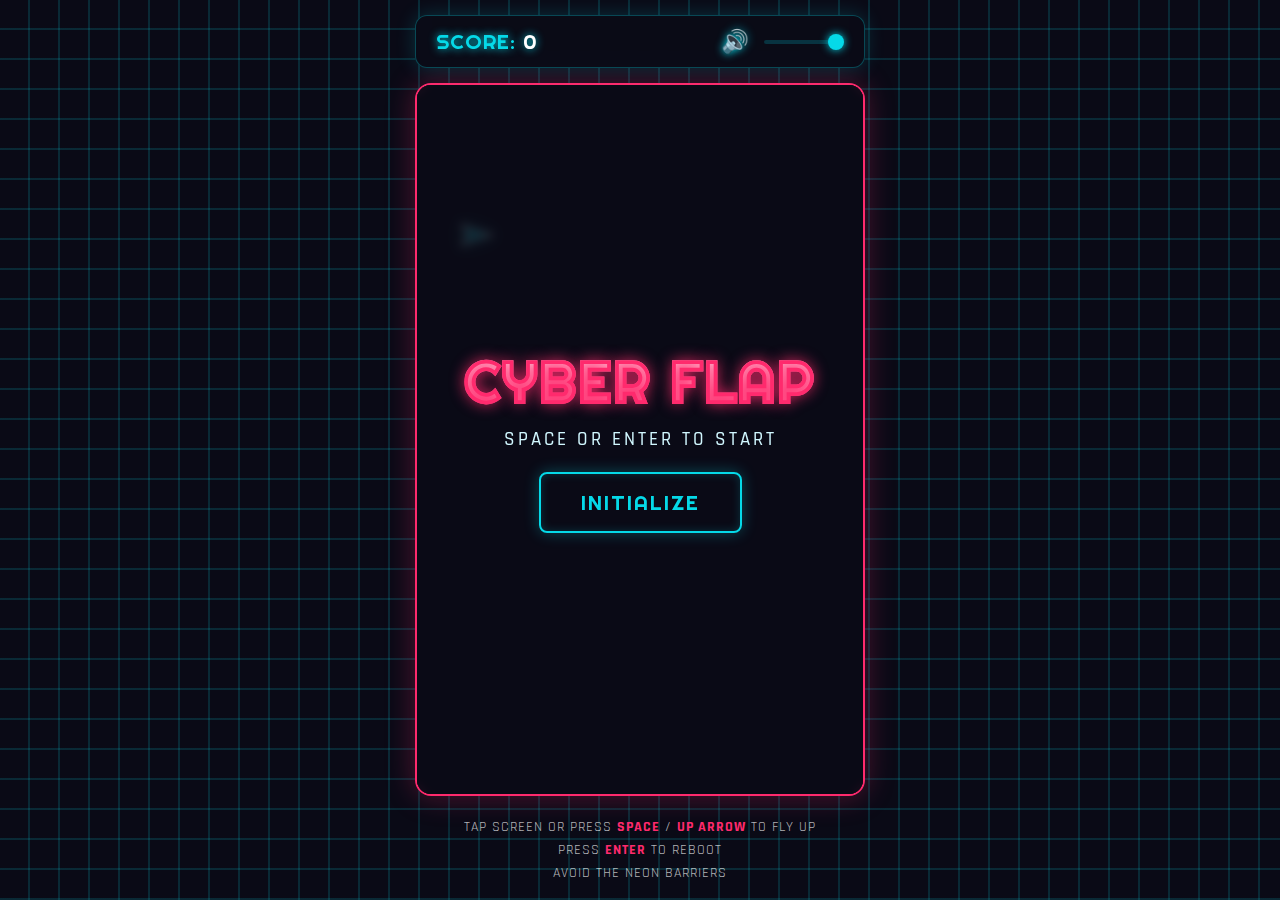
<file: Game/Flappy_Bird.html>
<!DOCTYPE html>
<html lang="en">
<head>
    <meta charset="UTF-8">
    <meta name="viewport" content="width=device-width, initial-scale=1.0, maximum-scale=1.0, user-scalable=no">
    
    <!-- Primary Meta Tags for SEO -->
    <title>Flappy Memes | Cyberpunk Arcade Game | Play Free Online</title>
    <meta name="title" content="Flappy Memes | Cyberpunk Arcade Game | Play Free Online">
    <meta name="description" content="Play Flappy Memes, a modern, fast-paced, vaporwave styled HTML5 arcade game featuring hilarious meme sound effects. Tap or press space to fly. Defeat the neon barriers!">
    <meta name="keywords" content="flappy bird clone, meme game, cyberpunk game, free online game, html5 game, browser game, funny sound effects">
    <meta name="author" content="PlayZone Games">
    <link rel="canonical" href="https://yourwebsite.com/flappy-memes">

    <!-- Best Practices & PWA Support -->
    <meta name="theme-color" content="#0a0a16">
    <meta name="mobile-web-app-capable" content="yes">
    <meta name="apple-mobile-web-app-status-bar-style" content="black-translucent">
    <meta name="apple-mobile-web-app-title" content="Flappy Memes">

    <!-- Open Graph / Facebook / Twitter Meta Tags for Social Sharing -->
    <meta property="og:type" content="website">
    <meta property="og:url" content="https://yourwebsite.com/flappy-memes">
    <meta property="og:title" content="Flappy Memes | Cyberpunk Arcade Game">
    <meta property="og:description" content="Dodge the neon pipes and try not to laugh at the meme fails! Play this modern HTML5 arcade game now.">
    <meta property="twitter:card" content="summary_large_image">
    <meta property="twitter:title" content="Flappy Memes | Cyberpunk Arcade Game">
    <meta property="twitter:description" content="Dodge the neon pipes and try not to laugh at the meme fails! Play this modern HTML5 arcade game now.">

    <!-- Performance: Preconnect to Font APIs -->
    <link rel="preconnect" href="https://fonts.googleapis.com">
    <link rel="preconnect" href="https://fonts.gstatic.com" crossorigin>
    <link href="https://fonts.googleapis.com/css2?family=Righteous&family=Rajdhani:wght@500;700&display=swap" rel="stylesheet">
    
    <style>
        :root {
            --bg-color: #0a0a16;
            --neon-pink: #ff2a6d;
            --neon-cyan: #05d9e8;
            --neon-purple: #d1f7ff;
            --grid-color: rgba(5, 217, 232, 0.15);
        }

        /* Basic Reset */
        * { margin: 0; padding: 0; box-sizing: border-box; }

        body {
            background-color: var(--bg-color);
            background-image: 
                linear-gradient(transparent 95%, var(--grid-color) 95%),
                linear-gradient(90deg, transparent 95%, var(--grid-color) 95%);
            background-size: 30px 30px;
            color: white;
            font-family: 'Rajdhani', sans-serif;
            display: flex;
            flex-direction: column;
            align-items: center;
            justify-content: center;
            height: 100dvh;
            padding: 15px;
            touch-action: none; /* Prevent scroll on mobile to avoid accidental zooming */
            overflow: hidden;
            animation: bgScroll 10s linear infinite;
            will-change: background-position; /* Performance Optimization for animation */
        }

        @keyframes bgScroll {
            0% { background-position: 0 0; }
            100% { background-position: -30px 30px; }
        }

        main {
            display: flex;
            flex-direction: column;
            align-items: center;
            width: 100%;
            height: 100%;
            max-width: 450px;
        }

        .header {
            display: flex;
            justify-content: space-between;
            align-items: center;
            width: 100%;
            margin-bottom: 15px;
            padding: 12px 20px;
            background: rgba(10, 10, 22, 0.7);
            backdrop-filter: blur(12px);
            border: 1px solid rgba(5, 217, 232, 0.3);
            border-radius: 12px;
            box-shadow: 0 0 20px rgba(5, 217, 232, 0.2);
            z-index: 2;
            flex: 0 0 auto;
        }

        .stats-container {
            font-family: 'Righteous', cursive;
            font-size: 1.3rem;
            color: var(--neon-cyan);
            text-shadow: 0 0 8px var(--neon-cyan);
            letter-spacing: 1px;
            display: flex;
            gap: 20px;
        }

        .controls-container {
            display: flex;
            gap: 15px;
            align-items: center;
        }

        .game-wrapper {
            width: 100%;
            flex-grow: 1;
            position: relative;
            border-radius: 16px;
            overflow: hidden;
            box-shadow: 0 0 30px rgba(255, 42, 109, 0.3), inset 0 0 20px rgba(255, 42, 109, 0.2);
            border: 2px solid var(--neon-pink);
            background: radial-gradient(circle at 50% 120%, #20122e 0%, #0a0a16 80%);
        }

        canvas {
            display: block;
            width: 100%;
            height: 100%;
            cursor: crosshair;
        }

        .overlay {
            position: absolute;
            top: 0;
            left: 0;
            width: 100%;
            height: 100%;
            background: rgba(10, 10, 22, 0.85);
            backdrop-filter: blur(5px);
            display: flex;
            flex-direction: column;
            align-items: center;
            justify-content: center;
            z-index: 10;
            transition: opacity 0.4s ease;
        }

        #message {
            font-family: 'Righteous', cursive;
            font-size: clamp(2rem, 10vw, 3.5rem);
            color: transparent;
            -webkit-text-stroke: 2px var(--neon-pink);
            margin-bottom: 10px;
            text-align: center;
            text-shadow: 0 0 15px var(--neon-pink);
            letter-spacing: 2px;
            background: linear-gradient(to bottom, #fff, var(--neon-pink));
            -webkit-background-clip: text;
        }
        
        #subMessage {
            font-size: 1.2rem;
            color: var(--neon-purple);
            margin-bottom: 20px;
            font-weight: 500;
            text-transform: uppercase;
            letter-spacing: 3px;
        }

        /* ------------------------------------------- */
        /* PROMOTIONAL BOX STYLES */
        /* ------------------------------------------- */
        .promo-box {
            margin-top: 10px;
            margin-bottom: 25px;
            padding: 20px;
            background: rgba(5, 217, 232, 0.05);
            border: 1px solid var(--neon-cyan);
            border-radius: 12px;
            text-align: center;
            max-width: 450px;
            width: 90%;
            box-shadow: 0 0 20px rgba(5, 217, 232, 0.15);
            animation: pulsePromo 2s infinite alternate;
            display: none; /* Shown only on Game Over */
            pointer-events: auto;
            z-index: 100;
        }

        @keyframes pulsePromo {
            from { box-shadow: 0 0 10px rgba(5, 217, 232, 0.1); border-color: rgba(5, 217, 232, 0.3); }
            to { box-shadow: 0 0 25px rgba(5, 217, 232, 0.4); border-color: rgba(5, 217, 232, 0.8); }
        }

        .promo-box h3 {
            font-family: 'Righteous', cursive;
            color: var(--neon-cyan);
            font-size: 1.3rem;
            margin-bottom: 10px;
            text-shadow: 0 0 10px rgba(5, 217, 232, 0.5);
        }

        .promo-box p {
            color: #e0e0e0;
            font-size: 0.95rem;
            margin-bottom: 15px;
            line-height: 1.5;
            font-family: 'Rajdhani', sans-serif;
            font-weight: 600;
        }

        .promo-link-btn {
            font-family: 'Righteous', cursive;
            display: inline-block;
            padding: 10px 25px;
            background: linear-gradient(90deg, var(--neon-pink), var(--neon-purple));
            color: #fff;
            text-decoration: none;
            border-radius: 50px;
            font-size: 1rem;
            text-transform: uppercase;
            letter-spacing: 1.5px;
            transition: all 0.3s;
            box-shadow: 0 0 15px rgba(255, 42, 109, 0.5);
        }

        .promo-link-btn:hover {
            transform: scale(1.05);
            box-shadow: 0 0 25px rgba(255, 42, 109, 0.8);
            color: #fff;
        }

        button.primary-btn {
            font-family: 'Righteous', cursive;
            padding: 15px 40px;
            font-size: 1.3rem;
            background: transparent;
            color: var(--neon-cyan);
            border: 2px solid var(--neon-cyan);
            border-radius: 8px;
            cursor: pointer;
            letter-spacing: 2px;
            transition: all 0.3s ease;
            position: relative;
            overflow: hidden;
            box-shadow: 0 0 15px rgba(5, 217, 232, 0.3), inset 0 0 10px rgba(5, 217, 232, 0.2);
        }

        button.primary-btn:hover, button.primary-btn:focus-visible {
            background: var(--neon-cyan);
            color: var(--bg-color);
            box-shadow: 0 0 30px var(--neon-cyan);
            outline: none;
        }

        button.primary-btn:active {
            transform: translateY(2px);
        }

        .icon-btn {
            background: transparent;
            border: none;
            color: var(--neon-cyan);
            font-size: 1.4rem;
            cursor: pointer;
            display: flex;
            align-items: center;
            justify-content: center;
            transition: transform 0.2s, text-shadow 0.2s;
            padding: 0;
            text-shadow: 0 0 8px var(--neon-cyan);
        }

        .icon-btn:hover, .icon-btn:focus-visible {
            transform: scale(1.1);
            text-shadow: 0 0 15px var(--neon-cyan);
            outline: 2px dashed var(--neon-cyan);
            outline-offset: 4px;
        }

        .action-btn {
            background: rgba(255, 255, 255, 0.1);
            border: 1px solid rgba(5, 217, 232, 0.3);
            color: var(--neon-cyan);
            font-family: 'Righteous', cursive;
            font-size: 0.9rem;
            padding: 6px 12px;
            border-radius: 8px;
            cursor: pointer;
            backdrop-filter: blur(5px);
            transition: all 0.3s;
            letter-spacing: 1px;
            display: none; 
        }

        .action-btn:hover, .action-btn:focus-visible {
            background: rgba(5, 217, 232, 0.2);
            box-shadow: 0 0 10px rgba(5, 217, 232, 0.5);
            outline: none;
        }

        #volumeSlider {
            width: 80px;
            height: 4px;
            -webkit-appearance: none;
            background: rgba(5, 217, 232, 0.2);
            border-radius: 2px;
            outline: none;
            cursor: pointer;
        }
        
        #volumeSlider::-webkit-slider-thumb {
            -webkit-appearance: none;
            width: 16px;
            height: 16px;
            border-radius: 50%;
            background: var(--neon-cyan);
            box-shadow: 0 0 8px var(--neon-cyan);
            cursor: pointer;
        }
        
        .instructions {
            margin-top: 20px;
            color: rgba(255, 255, 255, 0.7);
            font-size: 0.9rem;
            text-align: center;
            line-height: 1.6;
            text-transform: uppercase;
            letter-spacing: 1px;
        }
        
        .accent-text {
            color: var(--neon-pink);
            font-weight: bold;
        }

        @media (max-width: 480px) {
            .header { padding: 10px; }
            .stats-container { font-size: 1.1rem; gap: 10px; }
            .controls-container { gap: 8px; }
            #volumeSlider { width: 60px; }
            .action-btn { padding: 5px 8px; font-size: 0.8rem; }
            .instructions { font-size: 0.8rem; }
            .promo-box { padding: 15px; margin-top: 5px; margin-bottom: 15px; }
            .promo-box h3 { font-size: 1.2rem; }
            .promo-box p { font-size: 0.85rem; margin-bottom: 10px; }
        }
    </style>
</head>
<body>

    <!-- Audio Elements for Preloading (Using preload="metadata" for Performance) -->
    <!-- We do not use preload="auto" for 53 files as it severely impacts initial page load -->
    <div id="audio-assets" style="display: none;">
        <!-- Funny Fails (Life Lost) -->
        <audio id="sound-fail-0" src="aahhkk-ahhk-with-echo.mp3" preload="metadata"></audio>
        <audio id="sound-fail-1" src="aah-meme-jacqueline-fernandez.mp3" preload="metadata"></audio>
        <audio id="sound-fail-2" src="ae-ghargharghar-dhadam-a.mp3" preload="metadata"></audio>
        <audio id="sound-fail-3" src="africa-crying-laugh-commercial.mp3" preload="metadata"></audio>
        <audio id="sound-fail-4" src="anime-ahh.mp3" preload="metadata"></audio>
        <audio id="sound-fail-5" src="baigan.mp3" preload="metadata"></audio>
        <audio id="sound-fail-6" src="bhosdike-madarchod-been-k-loray-roadies.mp3" preload="metadata"></audio>
        <audio id="sound-fail-7" src="cat-laugh-meme-1.mp3" preload="metadata"></audio>
        <audio id="sound-fail-8" src="cid-acp-behn-choo.mp3" preload="metadata"></audio>
        <audio id="sound-fail-9" src="confused-cross-eyed-kitten-meme.mp3" preload="metadata"></audio>
        <audio id="sound-fail-10" src="dry-fart.mp3" preload="metadata"></audio>
        <audio id="sound-fail-11" src="gaaayyyyy_vUi3hqB.mp3" preload="metadata"></audio>
        <audio id="sound-fail-12" src="ghok-ghok.mp3" preload="metadata"></audio>
        <audio id="sound-fail-13" src="indian-sorry.mp3" preload="metadata"></audio>
        <audio id="sound-fail-14" src="le-mdrchd.mp3" preload="metadata"></audio>
        <audio id="sound-fail-15" src="oh-ma-gaud-vine.mp3" preload="metadata"></audio>
        <audio id="sound-fail-16" src="perfect-fart.mp3" preload="metadata"></audio>
        <audio id="sound-fail-17" src="raven-caw-caw.mp3" preload="metadata"></audio>
        <audio id="sound-fail-18" src="spongebob-fail.mp3" preload="metadata"></audio>
        <audio id="sound-fail-19" src="studio-audience-awwww-sound-fx.mp3" preload="metadata"></audio>
        <audio id="sound-fail-20" src="ye-meri-galti-h.mp3" preload="metadata"></audio>
        <audio id="sound-fail-21" src="tmpgj3wv0ae.mp3" preload="metadata"></audio>
        <audio id="sound-fail-22" src="vine-boom-sound-effect_KT89XIq.mp3" preload="metadata"></audio>
        
        <!-- Funny Success/Score -->
        <audio id="sound-score-0" src="tarkov-scav-laughing-3.mp3" preload="metadata"></audio>
        <audio id="sound-score-1" src="mylan_olE7cPM.mp3" preload="metadata"></audio>
        <audio id="sound-score-2" src="tudum-tedev (1).mp3" preload="metadata"></audio>
        <audio id="sound-score-3" src="tudum-tedev.mp3" preload="metadata"></audio>
        <audio id="sound-score-4" src="rom-rom-bhaiyo.mp3" preload="metadata"></audio>
        <audio id="sound-score-5" src="yeah-boymp4.mp3" preload="metadata"></audio>
        <audio id="sound-score-6" src="happy-happy-happy-song.mp3" preload="metadata"></audio>
        <audio id="sound-score-7" src="omgwow.mp3" preload="metadata"></audio>
        <audio id="sound-score-8" src="kids-saying-yay-sound-effect_3.mp3" preload="metadata"></audio>
        <audio id="sound-score-9" src="007-james-bond-theme_WrKEvuW.mp3" preload="metadata"></audio>
        <audio id="sound-score-10" src="spiderman-meme-song-2-0.mp3" preload="metadata"></audio>
        <audio id="sound-score-11" src="helicopter-helicopter-parakofer-parakofer.mp3" preload="metadata"></audio>
        <audio id="sound-score-12" src="yooooooooooooooooooooooooo_4_objp8XX.mp3" preload="metadata"></audio>
        <audio id="sound-score-13" src="Voicy_Kya gunda banega re tu.mp3" preload="metadata"></audio>
        <audio id="sound-score-14" src="Voicy_Tera bap ki shadi hai kiya ra.mp3" preload="metadata"></audio>
        <audio id="sound-score-15" src="Voicy_ Kesi han.mp3" preload="metadata"></audio>
        <audio id="sound-score-16" src="Voicy_ Cha maila.mp3" preload="metadata"></audio>
        <audio id="sound-score-17" src="Voicy_Ha ha ha ha.mp3" preload="metadata"></audio>
        <audio id="sound-score-18" src="Voicy_Ye baburao ka style hai.mp3" preload="metadata"></audio>
        <audio id="sound-score-19" src="Voicy_Pakad mera ko mero ko janta ni hai ya.mp3" preload="metadata"></audio>
        <audio id="sound-score-20" src="babu_rao.mp3" preload="metadata"></audio>
        <audio id="sound-score-21" src="Voicy_To is ko mar ka dikha mujha dakhna hai.mp3" preload="metadata"></audio>
        <audio id="sound-score-22" src="Voicy_ Mar ka dikha.mp3" preload="metadata"></audio>
        <audio id="sound-score-23" src="Voicy_Main pagl hun.mp3" preload="metadata"></audio>
        <audio id="sound-score-24" src="Voicy_Is ko bilkul ni ata.mp3" preload="metadata"></audio>
        <audio id="sound-score-25" src="Voicy_Totally kangal.mp3" preload="metadata"></audio>
        <audio id="sound-score-26" src="Voicy_Is tida ko bi yahi chor do.mp3" preload="metadata"></audio>
        <audio id="sound-score-27" src="Voicy_Paisa dana para ga.mp3" preload="metadata"></audio>
        <audio id="sound-score-28" src="Voicy_Hum koi mandir ka ghanta ha ka koi bi a ka baja jata hai.mp3" preload="metadata"></audio>
        <audio id="sound-score-29" src="Voicy_ Humko maaro humko jinda mat choro salo.mp3" preload="metadata"></audio>
    </div>

    <main>
        <header class="header" role="banner">
            <div class="stats-container" aria-live="polite">
                <div>SCORE: <span id="score-val" style="color: #fff;">0</span></div>
            </div>
            <div class="controls-container">
                <button id="soundIcon" class="icon-btn" aria-label="Mute or Unmute Game Sound" title="Toggle Sound">🔊</button>
                <input type="range" id="volumeSlider" min="0" max="1" step="0.05" value="1" aria-label="Game Volume Control">
                <button id="pauseBtn" class="action-btn" aria-label="Pause Game">⏸ PAUSE</button>
            </div>
        </header>

        <!-- Accessibility: Canvas has role="img" and inner text for screen readers -->
        <div class="game-wrapper" id="gameWrapper">
            <canvas id="gameCanvas" role="img" aria-label="Flappy Memes Cyberpunk Game Board">
                Your browser does not support the HTML5 canvas element. Please upgrade your browser to play this game.
            </canvas>
            
            <!-- Start / Game Over Overlay -->
            <div class="overlay" id="startScreen" role="dialog" aria-labelledby="message" aria-describedby="subMessage">
                <h1 id="message">CYBER FLAP</h1>
                <div id="subMessage">Space or Enter to Start</div>
                
                <!-- PROMOTIONAL MOVIE BOX -->
                <div class="promo-box" id="promoBox" style="display: none;">
                    <h3>🍿 MOVIE TIME! 🎬</h3>
                    <p>Need a break from gaming? Watch the latest blockbuster movies and shows on our premium platform!</p>
                    <a href="https://yourmoviesite.com" target="_blank" class="promo-link-btn">VISIT MOVIE SITE</a>
                </div>

                <button id="startBtn" class="primary-btn" tabindex="0">INITIALIZE</button>
            </div>
        </div>

        <footer class="instructions" role="contentinfo">
            Tap screen or press <span class="accent-text">SPACE</span> / <span class="accent-text">UP ARROW</span> to fly up<br>
            Press <span class="accent-text">ENTER</span> to Reboot<br>
            Avoid the neon barriers
        </footer>
    </main>

    <script>
        'use strict'; // Best practice for cleaner code

        const canvas = document.getElementById("gameCanvas");
        const ctx = canvas.getContext("2d", { alpha: false }); // Performance: Disable alpha if background is fully drawn
        const startScreen = document.getElementById("startScreen");
        const startBtn = document.getElementById("startBtn");
        const pauseBtn = document.getElementById("pauseBtn");
        const scoreDisplay = document.getElementById("score-val");
        const messageDisplay = document.getElementById("message");
        const subMessageDisplay = document.getElementById("subMessage");
        const soundIcon = document.getElementById("soundIcon");
        const volumeSlider = document.getElementById("volumeSlider");
        const promoBox = document.getElementById("promoBox");

        // --- Audio System with Smart Playlist ---
        let audioCtx;
        let globalVolume = 1.0;

        function getAudioElements(prefix, count) {
            const arr = [];
            for(let i=0; i<count; i++) {
                const el = document.getElementById(`sound-${prefix}-${i}`);
                if(el) arr.push(el);
            }
            return arr;
        }

        const customLifeLostSounds = getAudioElements('fail', 23);
        const customScoreSounds = getAudioElements('score', 30); 

        const lifeLostIndices = [];
        const scoreIndices = [];
        let currentlyPlayingMeme = null; 
        
        const lastPlayedIndex = { 'fail': -1, 'score': -1 };

        function stopCurrentMeme() {
            if (currentlyPlayingMeme) {
                currentlyPlayingMeme.pause();
                currentlyPlayingMeme.currentTime = 0;
                currentlyPlayingMeme = null;
            }
        }

        function getNextSound(type, soundArray, indicesArray) {
            if (soundArray.length === 0) return null;
            
            if (indicesArray.length === 0) {
                for (let i = 0; i < soundArray.length; i++) indicesArray.push(i);
                for (let i = indicesArray.length - 1; i > 0; i--) {
                    const j = Math.floor(Math.random() * (i + 1));
                    [indicesArray[i], indicesArray[j]] = [indicesArray[j], indicesArray[i]];
                }
                if (indicesArray.length > 1 && indicesArray[indicesArray.length - 1] === lastPlayedIndex[type]) {
                    const temp = indicesArray[indicesArray.length - 1];
                    indicesArray[indicesArray.length - 1] = indicesArray[0];
                    indicesArray[0] = temp;
                }
            }
            
            const nextIndex = indicesArray.pop();
            lastPlayedIndex[type] = nextIndex;
            return soundArray[nextIndex];
        }

        function initAudio() {
            if (!audioCtx) audioCtx = new (window.AudioContext || window.webkitAudioContext)();
            if (audioCtx.state === 'suspended') audioCtx.resume();
        }

        function unlockAudioFiles() {
            const allSounds = [...customLifeLostSounds, ...customScoreSounds];
            allSounds.forEach(audio => {
                if(audio && audio.readyState === 0) { // Check readyState for better performance
                    audio.volume = 0; 
                    const p = audio.play();
                    if (p !== undefined) {
                        p.then(() => { 
                            audio.pause(); 
                            audio.currentTime = 0; 
                            audio.volume = globalVolume; 
                        }).catch(() => { /* Ignore auto-play rejections */ });
                    }
                }
            });
        }

        function playSound(type) {
            if (globalVolume === 0) return;
            
            if (type === 'fail') {
                stopCurrentMeme(); // Interrupt any playing sound with Fail
                const s = getNextSound('fail', customLifeLostSounds, lifeLostIndices);
                if (s) {
                    currentlyPlayingMeme = s;
                    s.volume = globalVolume;
                    s.currentTime = 0;
                    s.onended = () => { if (currentlyPlayingMeme === s) currentlyPlayingMeme = null; };
                    s.play().catch(()=>{ if (currentlyPlayingMeme === s) currentlyPlayingMeme = null; });
                }
                return;
            }
            if (type === 'score') {
                stopCurrentMeme(); // Prevent overlap: stop current to play new
                const s = getNextSound('score', customScoreSounds, scoreIndices);
                if (s) {
                    currentlyPlayingMeme = s;
                    s.volume = globalVolume;
                    s.currentTime = 0;
                    s.onended = () => { if (currentlyPlayingMeme === s) currentlyPlayingMeme = null; };
                    s.play().catch(()=>{ if (currentlyPlayingMeme === s) currentlyPlayingMeme = null; });
                }
                return;
            }

            // Synth Sound for Flap (Jump) - Digital beep style
            if (type === 'flap') {
                if (!audioCtx) return;
                const osc = audioCtx.createOscillator();
                const gainNode = audioCtx.createGain();
                osc.connect(gainNode);
                gainNode.connect(audioCtx.destination);
                const now = audioCtx.currentTime;
                
                osc.type = 'square';
                osc.frequency.setValueAtTime(400, now);
                osc.frequency.exponentialRampToValueAtTime(800, now + 0.1);
                gainNode.gain.setValueAtTime(0.05 * globalVolume, now);
                gainNode.gain.exponentialRampToValueAtTime(0.001, now + 0.1);
                osc.start(now); osc.stop(now + 0.1);
            }
        }

        volumeSlider.addEventListener("input", (e) => {
            globalVolume = parseFloat(e.target.value);
            soundIcon.innerText = globalVolume === 0 ? "🔇" : (globalVolume < 0.5 ? "🔉" : "🔊");
            if (currentlyPlayingMeme) currentlyPlayingMeme.volume = globalVolume;
            initAudio(); 
        });

        soundIcon.addEventListener("click", () => {
            globalVolume = globalVolume > 0 ? 0 : 1;
            volumeSlider.value = globalVolume;
            soundIcon.innerText = globalVolume === 0 ? "🔇" : "🔊";
            if (globalVolume === 0) stopCurrentMeme();
            initAudio();
        });

        // --- Game State Variables ---
        let frames = 0;
        let score = 0;
        let bestScore = 0;
        let gameRunning = false;
        let isPaused = false;
        let isWaitingToStart = true;
        let animationId;
        let particles = [];
        let pipes = [];

        // Resize Handling ensuring integer values for clearer rendering
        function resizeCanvas() {
            const wrapper = document.getElementById("gameWrapper");
            canvas.width = Math.floor(wrapper.clientWidth);
            canvas.height = Math.floor(wrapper.clientHeight);
            if(!gameRunning && !isWaitingToStart) {
                 drawInitialScreen(); // Redraw if paused or stopped
            }
        }
        
        // Debounce resize
        let resizeTimeout;
        window.addEventListener('resize', () => {
            clearTimeout(resizeTimeout);
            resizeTimeout = setTimeout(resizeCanvas, 150);
        });

        // Game Constants
        const GRAVITY = 0.28;
        const JUMP = -6.5;
        const PIPE_SPEED = 3.5;
        const PIPE_WIDTH = 50;
        const PIPE_GAP = 170; 

        // Modern Cyber-Ship Object
        const bird = {
            x: 60,
            y: 150,
            width: 30,
            height: 20,
            velocity: 0,
            rotation: 0,
            draw: function() {
                ctx.save();
                ctx.translate(this.x, this.y);
                
                // Tilt ship based on velocity
                this.rotation = Math.min(Math.PI / 4, Math.max(-Math.PI / 4, (this.velocity * 0.1)));
                ctx.rotate(this.rotation);
                
                // Ship Body Path
                ctx.beginPath();
                ctx.moveTo(15, 0); // nose
                ctx.lineTo(-15, 10); // bottom tail
                ctx.lineTo(-10, 0); // back center
                ctx.lineTo(-15, -10); // top tail
                ctx.closePath();
                
                ctx.fillStyle = "#05d9e8"; // Cyan fill
                ctx.fill();
                
                // Glowing border
                ctx.lineWidth = 2;
                ctx.strokeStyle = "#fff";
                ctx.shadowBlur = 15;
                ctx.shadowColor = "#05d9e8";
                ctx.stroke();
                
                ctx.restore();
            },
            update: function() {
                this.velocity += GRAVITY;
                this.y += this.velocity;
                
                // Floor Collision
                if (this.y + this.height/2 >= canvas.height) {
                    this.y = canvas.height - this.height/2;
                    handleGameOver();
                }
                // Ceiling Limit
                if (this.y - this.height/2 <= 0) {
                    this.y = this.height/2;
                    this.velocity = 0;
                }
            },
            flap: function() {
                this.velocity = JUMP;
                playSound('flap');
                createEngineParticles(this.x - 15, this.y);
            },
            reset: function() {
                this.y = canvas.height / 2;
                this.velocity = 0;
                this.rotation = 0;
            }
        };

        // Engine Particles Effect
        function createEngineParticles(x, y) {
            for (let i = 0; i < 5; i++) {
                particles.push({
                    x: x, y: y + (Math.random() * 10 - 5),
                    vx: -Math.random() * 3 - 2, 
                    vy: Math.random() * 2 - 1,
                    life: 1, 
                    size: Math.random() * 4 + 2,
                    color: i % 2 === 0 ? "#ff2a6d" : "#ffeb3b"
                });
            }
        }

        function drawParticles() {
            for (let i = particles.length - 1; i >= 0; i--) {
                const p = particles[i];
                ctx.globalAlpha = Math.max(0, p.life);
                ctx.fillStyle = p.color;
                
                // Draw square particles for digital look
                ctx.fillRect(Math.floor(p.x), Math.floor(p.y), p.size, p.size);
                
                p.x += p.vx; 
                p.y += p.vy; 
                p.life -= 0.05;
                
                if(p.life <= 0) particles.splice(i, 1);
            }
            ctx.globalAlpha = 1; 
        }

        function drawPipes() {
            for (let i = 0; i < pipes.length; i++) {
                const p = pipes[i];
                const px = Math.floor(p.x);
                
                // Neon Pink Pipes Base
                ctx.fillStyle = "rgba(255, 42, 109, 0.15)"; 
                ctx.shadowBlur = 10;
                ctx.shadowColor = "#ff2a6d";
                ctx.strokeStyle = "#ff2a6d";
                ctx.lineWidth = 2;

                // Top Pipe
                ctx.fillRect(px, 0, PIPE_WIDTH, Math.floor(p.top));
                ctx.strokeRect(px, 0, PIPE_WIDTH, Math.floor(p.top));
                
                // Bottom Pipe
                ctx.fillRect(px, Math.floor(canvas.height - p.bottom), PIPE_WIDTH, Math.floor(p.bottom));
                ctx.strokeRect(px, Math.floor(canvas.height - p.bottom), PIPE_WIDTH, Math.floor(p.bottom));
                
                // Pipe caps/rims (Solid color)
                ctx.fillStyle = "#ff2a6d";
                ctx.shadowBlur = 0; // Disable shadow for rims for crisper look
                ctx.fillRect(px - 5, Math.floor(p.top - 10), PIPE_WIDTH + 10, 10);
                ctx.fillRect(px - 5, Math.floor(canvas.height - p.bottom), PIPE_WIDTH + 10, 10);
            }
        }

        function updatePipes() {
            if (frames % 90 === 0) {
                const minPipeHeight = 50;
                const maxPipeHeight = canvas.height - PIPE_GAP - minPipeHeight;
                const topPipeHeight = Math.max(minPipeHeight, Math.random() * maxPipeHeight);
                const bottomPipeHeight = canvas.height - topPipeHeight - PIPE_GAP;

                pipes.push({
                    x: canvas.width,
                    top: topPipeHeight,
                    bottom: bottomPipeHeight,
                    passed: false
                });
            }

            for (let i = 0; i < pipes.length; i++) {
                const p = pipes[i];
                p.x -= PIPE_SPEED;

                // Simple AABB Collision Detection
                const bx = bird.x - bird.width/2;
                const by = bird.y - bird.height/2;
                
                if (bx + bird.width > p.x && bx < p.x + PIPE_WIDTH) {
                    if (by < p.top || by + bird.height > canvas.height - p.bottom) {
                        handleGameOver();
                    }
                }

                // Score update
                if (p.x + PIPE_WIDTH < bx && !p.passed) {
                    score++;
                    scoreDisplay.innerText = score;
                    p.passed = true;
                    playSound('score'); 
                }

                if (p.x + PIPE_WIDTH < 0) {
                    pipes.shift();
                    i--;
                }
            }
        }

        function drawBackground() {
            ctx.fillStyle = "#0a0a16";
            ctx.fillRect(0, 0, canvas.width, canvas.height);
        }

        // Main Game Loop
        function loop() {
            if (!gameRunning) return;

            drawBackground();
            drawParticles();
            drawPipes();
            bird.draw();

            updatePipes();
            bird.update();

            frames++;
            animationId = requestAnimationFrame(loop);
        }

        function handleGameOver() {
            if (!gameRunning) return;
            gameRunning = false;
            pauseBtn.style.display = "none";
            playSound('fail'); 
            cancelAnimationFrame(animationId);

            isWaitingToStart = true;
            if(score > bestScore) bestScore = score;
            
            startScreen.style.display = "flex";
            startBtn.style.display = "inline-block";
            
            // Show Promotional Box on Game Over
            if(promoBox) promoBox.style.display = 'block';

            // Allow UI to update before showing overlay
            requestAnimationFrame(() => {
                startScreen.style.opacity = "1";
                messageDisplay.innerText = "SYSTEM FAILURE";
                subMessageDisplay.innerText = `SCORE: ${score} // BEST: ${bestScore}`;
                startBtn.innerText = "REBOOT SYSTEM";
                startBtn.focus(); // Accessibility focus
            });
        }

        // Start Game
        startBtn.addEventListener("click", () => {
            initAudio();
            unlockAudioFiles();
            stopCurrentMeme(); // Fix: Stop any playing sound when restarting

            isWaitingToStart = false;
            startScreen.style.opacity = "0";
            if(promoBox) promoBox.style.display = 'none'; // Hide promo box
            
            setTimeout(() => {
                startScreen.style.display = "none";
                pauseBtn.style.display = "block";
                pauseBtn.innerText = "⏸ PAUSE";
                isPaused = false;
                
                pipes = [];
                particles = [];
                score = 0;
                frames = 0;
                scoreDisplay.innerText = score;
                bird.reset();
                
                gameRunning = true;
                loop();
            }, 300); // Wait for fade out animation
        });

        pauseBtn.addEventListener("click", () => {
            if (!gameRunning && isWaitingToStart) return; // Don't pause on start screen
            
            isPaused = !isPaused;
            if (isPaused) {
                gameRunning = false;
                pauseBtn.innerText = "▶ PLAY";
                pauseBtn.setAttribute("aria-label", "Resume Game");
                cancelAnimationFrame(animationId);
                
                // Draw Paused Screen
                ctx.fillStyle = "rgba(10, 10, 22, 0.7)";
                ctx.fillRect(0, 0, canvas.width, canvas.height);
                ctx.font = "bold 40px 'Righteous', cursive";
                ctx.fillStyle = "var(--neon-cyan)";
                ctx.textAlign = "center";
                ctx.textBaseline = "middle";
                ctx.fillText("PAUSED", canvas.width / 2, canvas.height / 2);
            } else {
                gameRunning = true;
                pauseBtn.innerText = "⏸ PAUSE";
                pauseBtn.setAttribute("aria-label", "Pause Game");
                loop(); 
            }
        });

        function triggerFlap(e) {
            // Prevent default behavior (like scrolling) only if game is active
            if (gameRunning && !isPaused) {
                e.preventDefault(); 
                bird.flap();
            }
        }

        // Event Listeners for Interaction
        canvas.addEventListener("mousedown", triggerFlap);
        canvas.addEventListener("touchstart", triggerFlap, { passive: false });
        
        document.addEventListener("keydown", (e) => {
            // Keyboard handling for start/reboot
            if (isWaitingToStart) {
                if (e.code === "Space" || e.key === " " || e.key === "Enter") {
                    e.preventDefault();
                    startBtn.click();
                    return;
                }
            }

            // Keyboard handling for gameplay
            if (e.code === "Space" || e.key === " " || e.key === "ArrowUp" || e.key === "Up") {
                triggerFlap(e);
            } 
            // Keyboard handling for pause
            else if ((e.key === "p" || e.key === "P" || e.key === "Escape") && !isWaitingToStart) {
                pauseBtn.click();
            }
        });

        // Initialize display before game starts
        function drawInitialScreen() {
            resizeCanvas();
            drawBackground();
            bird.draw();
        }
        
        // Wait for fonts/styles to load before initial draw
        window.onload = drawInitialScreen;

    </script>

    <!-- ========================================== -->
    <!-- SECURITY SCRIPT: ANTI-INSPECT & ANTI-COPY  -->
    <!-- ========================================== -->
    <script>
        (function() {
            // 1. Disable Right Click (Context Menu)
            document.addEventListener('contextmenu', function(e) {
                e.preventDefault();
            });

            // 2. Disable specific Keyboard Shortcuts
            document.addEventListener('keydown', function(e) {
                // Prevent F12
                if (e.key === 'F12' || e.keyCode === 123) {
                    e.preventDefault();
                    return false;
                }
                
                // Prevent Ctrl+Shift+I (Inspect Element)
                if (e.ctrlKey && e.shiftKey && (e.key === 'I' || e.key === 'i' || e.keyCode === 73)) {
                    e.preventDefault();
                    return false;
                }
                
                // Prevent Ctrl+Shift+J (Console)
                if (e.ctrlKey && e.shiftKey && (e.key === 'J' || e.key === 'j' || e.keyCode === 74)) {
                    e.preventDefault();
                    return false;
                }
                
                // Prevent Ctrl+U (View Source)
                if (e.ctrlKey && (e.key === 'U' || e.key === 'u' || e.keyCode === 85)) {
                    e.preventDefault();
                    return false;
                }

                // Prevent Ctrl+S (Save Page)
                if (e.ctrlKey && (e.key === 'S' || e.key === 's' || e.keyCode === 83)) {
                    e.preventDefault();
                    return false;
                }

                // Prevent Ctrl+C / Ctrl+A (Copy / Select All)
                if (e.ctrlKey && (e.key === 'C' || e.key === 'c' || e.keyCode === 67 || e.key === 'A' || e.key === 'a' || e.keyCode === 65)) {
                    e.preventDefault();
                    return false;
                }
            });

            // 3. Disable Text Selection
            document.addEventListener('selectstart', function(e) {
                e.preventDefault();
            });

            // 4. Anti-Debugger Loop (Freezes DevTools if somehow opened)
            setInterval(function() {
                const before = new Date().getTime();
                (function() { return false; }['constructor']('debugger')());
                const after = new Date().getTime();
                if (after - before > 100) {
                    // DevTools is open and paused the debugger
                    document.body.innerHTML = "<h1 style='color:red; text-align:center; margin-top:20%; font-family:sans-serif;'>DevTools is not allowed here!</h1>";
                }
            }, 1000);
        })();
    </script>
</body>
</html>
</file>
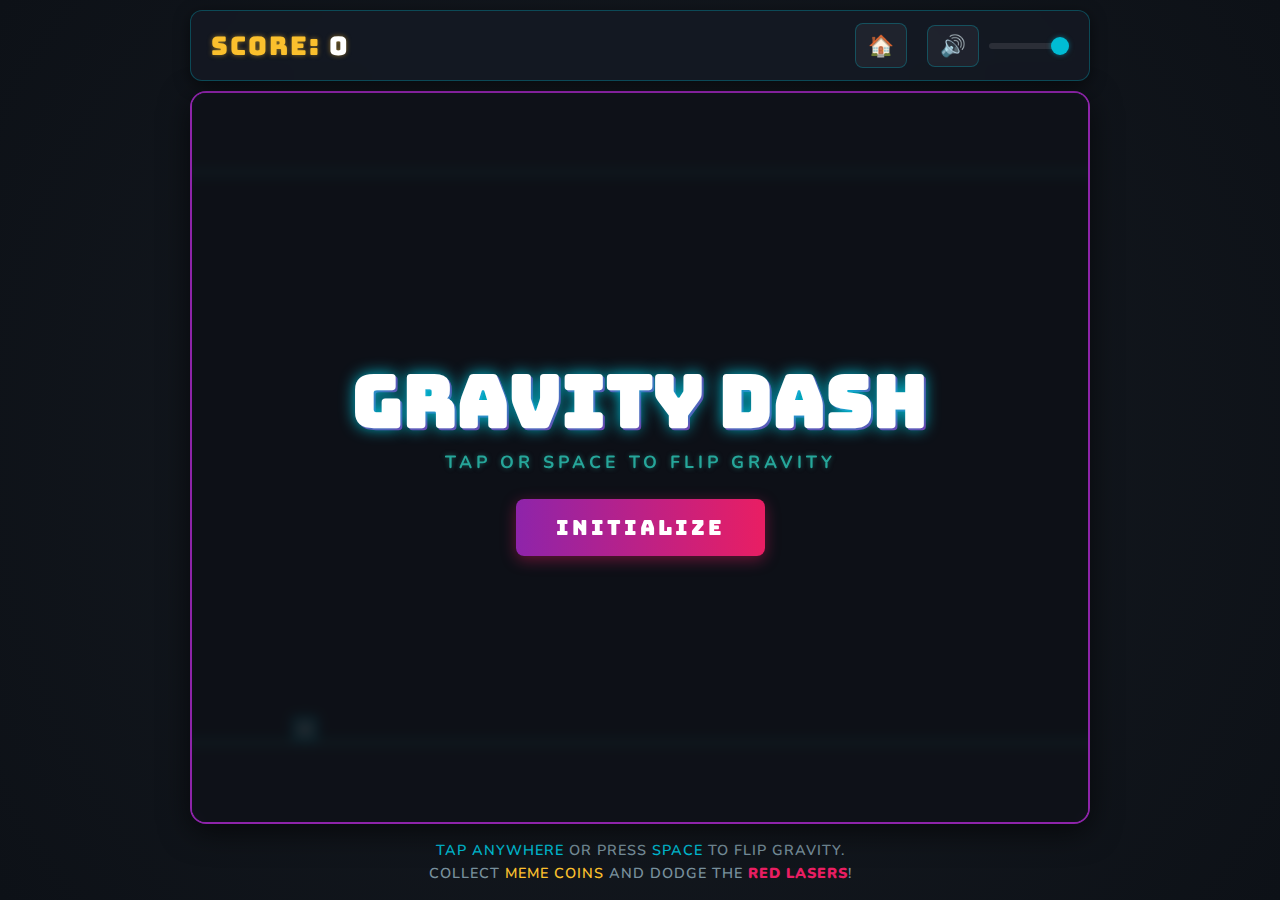
<file: Game/Gravity Dash.html>
<!DOCTYPE html>
<html lang="en">
<head>
    <meta charset="UTF-8">
    <meta name="viewport" content="width=device-width, initial-scale=1.0, maximum-scale=1.0, user-scalable=no">
    
    <!-- Comprehensive SEO Meta Tags -->
    <title>Cyber Gravity Dash | Meme Arcade Game</title>
    <meta name="title" content="Cyber Gravity Dash | Meme Arcade Game">
    <meta name="description" content="Flip gravity, dodge neon lasers, and collect meme coins in this fast-paced HTML5 endless runner. Play Cyber Gravity Dash for free online!">
    <meta name="keywords" content="gravity runner, gravity game, cyber game, meme game, endless runner, html5 game, free online game, arcade game">
    <meta name="author" content="PlayZone Games">
    <meta name="robots" content="index, follow, max-image-preview:large, max-snippet:-1, max-video-preview:-1">
    <link rel="canonical" href="https://playzone.games/cyber-gravity-dash">
    
    <!-- Open Graph / Social Media Meta Tags -->
    <meta property="og:type" content="website">
    <meta property="og:url" content="https://playzone.games/cyber-gravity-dash">
    <meta property="og:title" content="Cyber Gravity Dash | Meme Arcade">
    <meta property="og:description" content="Flip gravity, dodge neon lasers, and collect meme coins in this fast-paced HTML5 endless runner!">
    <meta property="og:image" content="https://playzone.games/assets/gravity-dash-banner.jpg">
    <meta property="og:site_name" content="PlayZone Games">

    <meta name="twitter:card" content="summary_large_image">
    <meta name="twitter:url" content="https://playzone.games/cyber-gravity-dash">
    <meta name="twitter:title" content="Cyber Gravity Dash | Meme Arcade">
    <meta name="twitter:description" content="Flip gravity, dodge neon lasers, and collect meme coins in this fast-paced HTML5 endless runner!">
    <meta name="twitter:image" content="https://playzone.games/assets/gravity-dash-banner.jpg">

    <!-- Best Practices & PWA Support -->
    <meta name="theme-color" content="#0d1117">
    <meta name="mobile-web-app-capable" content="yes">
    <meta name="apple-mobile-web-app-status-bar-style" content="black-translucent">
    <meta name="apple-mobile-web-app-title" content="Gravity Dash">

    <!-- Structured Data (JSON-LD) for SEO -->
    <script type="application/ld+json">
    {
      "@context": "https://schema.org",
      "@type": "VideoGame",
      "name": "Cyber Gravity Dash",
      "url": "https://playzone.games/cyber-gravity-dash",
      "description": "Flip gravity, dodge neon lasers, and collect meme coins in this fast-paced HTML5 endless runner.",
      "genre": ["Action", "Arcade", "Endless Runner"],
      "playMode": "SinglePlayer",
      "applicationCategory": "Game"
    }
    </script>

    <!-- Performance: Preconnect to Font APIs -->
    <link rel="preconnect" href="https://fonts.googleapis.com">
    <link rel="preconnect" href="https://fonts.gstatic.com" crossorigin>
    <link href="https://fonts.googleapis.com/css2?family=Bungee&family=Nunito:wght@700;900&display=swap" rel="stylesheet">
    
    <style>
        :root {
            /* Muted, Eye-Friendly Palette */
            --bg-dark: #0d1117;
            --neon-cyan: #00bcd4;
            --neon-magenta: #e91e63;
            --neon-green: #26a69a;
            --neon-yellow: #fbc02d;
            --neon-purple: #8e24aa;
            --ui-bg: rgba(20, 25, 35, 0.85);
            --ui-border: rgba(0, 188, 212, 0.3);
        }

        *, *::before, *::after { margin: 0; padding: 0; box-sizing: border-box; user-select: none; -webkit-user-drag: none; }

        body {
            background-color: var(--bg-dark);
            color: #ffffff;
            font-family: 'Nunito', sans-serif;
            display: flex;
            flex-direction: column;
            align-items: center;
            justify-content: center;
            height: 100dvh;
            padding: 10px;
            touch-action: none; 
            overflow: hidden;
            background-image: radial-gradient(circle at center, #161b22 0%, #0d1117 100%);
            -webkit-font-smoothing: antialiased;
        }

        /* Accessibility Focus */
        *:focus-visible { outline: 2px solid var(--neon-cyan); outline-offset: 4px; }

        main {
            display: flex;
            flex-direction: column;
            align-items: center;
            width: 100%;
            height: 100%;
            max-width: 900px;
            gap: 10px;
        }

        .header {
            display: flex;
            justify-content: space-between;
            align-items: center;
            width: 100%;
            padding: 12px 20px;
            background: var(--ui-bg);
            backdrop-filter: blur(10px);
            -webkit-backdrop-filter: blur(10px);
            border: 1px solid var(--ui-border);
            border-radius: 12px;
            box-shadow: 0 4px 15px rgba(0, 0, 0, 0.5);
            flex: 0 0 auto;
            z-index: 2;
        }

        .stats-container {
            font-family: 'Bungee', cursive;
            font-size: clamp(1.2rem, 4vw, 1.6rem);
            color: var(--neon-yellow);
            text-shadow: 0 0 5px rgba(251, 192, 45, 0.5);
            display: flex;
            gap: 20px;
            align-items: center;
            letter-spacing: 2px;
        }

        .controls-container {
            display: flex;
            gap: 15px;
            align-items: center;
        }

        .game-wrapper {
            width: 100%;
            flex: 1 1 0; /* CRITICAL: Allows canvas to shrink correctly on mobile */
            min-height: 0;
            position: relative;
            border-radius: 16px;
            overflow: hidden;
            box-shadow: 0 8px 30px rgba(0, 0, 0, 0.6);
            border: 2px solid var(--neon-purple);
            background: #0d1117;
            touch-action: none;
            cursor: pointer;
        }

        canvas {
            display: block;
            width: 100%;
            height: 100%;
            touch-action: none;
            outline: none;
        }

        .overlay {
            position: absolute;
            top: 0;
            left: 0;
            width: 100%;
            height: 100%;
            background: rgba(13, 17, 23, 0.9);
            backdrop-filter: blur(6px);
            -webkit-backdrop-filter: blur(6px);
            display: flex;
            flex-direction: column;
            align-items: center;
            justify-content: center;
            z-index: 10;
            transition: opacity 0.4s ease;
        }

        #message {
            font-family: 'Bungee', cursive;
            font-size: clamp(2rem, 8vw, 4.5rem);
            color: #fff;
            margin-bottom: 5px;
            text-align: center;
            text-shadow: 0 0 15px var(--neon-cyan), 2px 2px 0px var(--neon-purple);
            line-height: 1.2;
            text-transform: uppercase;
        }

        #message.fail {
            text-shadow: 0 0 15px var(--neon-magenta), 2px 2px 0px #b71c1c;
        }
        
        #subMessage {
            font-size: 1.1rem;
            color: var(--neon-green);
            margin-bottom: 25px;
            font-weight: 700;
            letter-spacing: 4px;
            text-shadow: 0 0 5px rgba(38, 166, 154, 0.5);
            text-transform: uppercase;
        }

        /* ------------------------------------------- */
        /* SLEEK PROMOTIONAL BANNER STYLES */
        /* ------------------------------------------- */
        .promo-banner {
            display: none; /* Shown on game over */
            flex-direction: row;
            align-items: center;
            justify-content: space-between;
            background: linear-gradient(90deg, rgba(0, 188, 212, 0.1), rgba(233, 30, 99, 0.1));
            border: 1px solid rgba(0, 188, 212, 0.4);
            padding: 12px 20px;
            border-radius: 50px;
            margin-bottom: 25px;
            gap: 15px;
            width: 90%;
            max-width: 450px;
            box-shadow: 0 4px 15px rgba(0, 0, 0, 0.5);
            pointer-events: auto;
            text-decoration: none;
            transition: all 0.3s ease;
        }

        .promo-banner:hover {
            background: linear-gradient(90deg, rgba(0, 188, 212, 0.2), rgba(233, 30, 99, 0.2));
            border-color: var(--neon-cyan);
            box-shadow: 0 6px 20px rgba(0, 188, 212, 0.3);
            transform: translateY(-2px);
        }

        .promo-icon {
            font-size: 1.8rem;
            filter: drop-shadow(0 0 5px rgba(255,255,255,0.5));
        }

        .promo-text {
            flex-grow: 1;
            text-align: left;
            font-size: 0.85rem;
            color: #e0e0e0;
            line-height: 1.3;
        }

        .promo-text strong {
            display: block;
            color: var(--neon-yellow);
            font-family: 'Bungee', cursive;
            font-size: 1rem;
            letter-spacing: 1px;
            margin-bottom: 2px;
            text-shadow: 0 0 5px rgba(251, 192, 45, 0.5);
        }

        .promo-btn {
            background: var(--neon-magenta);
            color: #fff;
            font-family: 'Bungee', cursive;
            padding: 8px 16px;
            border-radius: 20px;
            font-size: 0.85rem;
            box-shadow: 0 0 10px rgba(233, 30, 99, 0.6);
            text-transform: uppercase;
            letter-spacing: 1px;
            white-space: nowrap;
        }

        button.primary-btn {
            font-family: 'Bungee', cursive;
            padding: 15px 40px;
            font-size: 1.3rem;
            background: linear-gradient(90deg, var(--neon-purple), var(--neon-magenta));
            color: #fff;
            border: none;
            border-radius: 8px;
            cursor: pointer;
            letter-spacing: 3px;
            transition: transform 0.2s;
            box-shadow: 0 4px 15px rgba(233, 30, 99, 0.4);
            text-transform: uppercase;
        }

        button.primary-btn:hover, button.primary-btn:focus-visible {
            box-shadow: 0 6px 20px rgba(233, 30, 99, 0.6);
            transform: translateY(-2px) scale(1.02);
            outline: none;
        }

        button.primary-btn:active { 
            transform: translateY(2px) scale(0.98); 
        }

        .icon-btn {
            background: rgba(255, 255, 255, 0.05);
            border: 1px solid var(--ui-border);
            color: var(--neon-cyan);
            font-size: 1.3rem;
            cursor: pointer;
            display: flex; align-items: center; justify-content: center;
            transition: all 0.3s; padding: 8px 12px; border-radius: 8px;
        }
        .icon-btn:hover, .icon-btn:focus-visible { 
            background: rgba(255, 255, 255, 0.15); 
            color: #fff; 
            outline: none;
        }

        .action-btn {
            background: rgba(233, 30, 99, 0.1);
            border: 1px solid rgba(233, 30, 99, 0.4);
            color: var(--neon-magenta);
            font-family: 'Orbitron', sans-serif;
            font-weight: 700;
            font-size: 0.95rem;
            padding: 8px 16px;
            border-radius: 8px;
            cursor: pointer;
            transition: all 0.3s ease;
            letter-spacing: 1px;
            display: flex; align-items: center; justify-content: center;
            text-transform: uppercase;
            white-space: nowrap;
        }

        .action-btn:hover, .action-btn:focus-visible {
            background: var(--neon-magenta);
            color: #fff;
            box-shadow: 0 4px 15px rgba(233, 30, 99, 0.4);
            outline: none;
        }

        .volume-control-wrapper {
            display: flex;
            align-items: center;
            gap: 10px;
        }

        #volumeSlider {
            width: 80px;
            height: 6px;
            -webkit-appearance: none;
            background: rgba(255, 255, 255, 0.1);
            border-radius: 3px;
            outline: none;
            cursor: pointer;
        }
        
        #volumeSlider:focus-visible {
            outline: 2px solid var(--neon-cyan);
            outline-offset: 4px;
        }
        
        #volumeSlider::-webkit-slider-thumb {
            -webkit-appearance: none;
            width: 18px;
            height: 18px;
            border-radius: 50%;
            background: var(--neon-cyan);
            box-shadow: 0 0 5px rgba(0, 188, 212, 0.5);
            cursor: pointer;
        }

        .instructions {
            color: #78909c; font-size: 0.9rem; text-align: center;
            line-height: 1.6; font-weight: 600; flex: 0 0 auto; text-transform: uppercase;
            letter-spacing: 1px; padding: 5px;
        }
        
        .accent-text { color: var(--neon-cyan); }
        .red-text { color: var(--neon-magenta); font-weight: 900; }

        @media (max-width: 480px) {
            .header { padding: 10px; flex-direction: column; gap: 10px; }
            .stats-container { width: 100%; justify-content: center; font-size: 1.5rem; }
            .controls-container { width: 100%; justify-content: space-between; }
            #volumeSlider { width: 70px; }
            .instructions { font-size: 0.75rem; }
            .action-btn { padding: 6px 12px; font-size: 0.8rem; }
            
            .promo-banner { padding: 8px 12px; margin-bottom: 15px; flex-wrap: wrap; justify-content: center; text-align: center; }
            .promo-text { text-align: center; width: 100%; margin-bottom: 5px; }
        }
        
        /* Screen shake animation */
        .shake-active { animation: shake 0.3s cubic-bezier(.36,.07,.19,.97) both; will-change: transform; }
        @keyframes shake {
            10%, 90% { transform: translate3d(-1px, 0, 0); }
            20%, 80% { transform: translate3d(2px, 0, 0); }
            30%, 50%, 70% { transform: translate3d(-4px, 0, 0); }
            40%, 60% { transform: translate3d(4px, 0, 0); }
        }
    </style>
</head>
<body>

    <!-- Audio Elements for Preloading (Performance Boost: preload="none") -->
    <div id="audio-assets" style="display: none;" aria-hidden="true">
        <audio id="sound-fail-0" src="aahhkk-ahhk-with-echo.mp3" preload="none"></audio>
        <audio id="sound-fail-1" src="aah-meme-jacqueline-fernandez.mp3" preload="none"></audio>
        <audio id="sound-fail-2" src="ae-ghargharghar-dhadam-a.mp3" preload="none"></audio>
        <audio id="sound-fail-3" src="africa-crying-laugh-commercial.mp3" preload="none"></audio>
        <audio id="sound-fail-4" src="anime-ahh.mp3" preload="none"></audio>
        <audio id="sound-fail-5" src="baigan.mp3" preload="none"></audio>
        <audio id="sound-fail-6" src="bhosdike-madarchod-been-k-loray-roadies.mp3" preload="none"></audio>
        <audio id="sound-fail-7" src="cat-laugh-meme-1.mp3" preload="none"></audio>
        <audio id="sound-fail-8" src="cid-acp-behn-choo.mp3" preload="none"></audio>
        <audio id="sound-fail-9" src="confused-cross-eyed-kitten-meme.mp3" preload="none"></audio>
        <audio id="sound-fail-10" src="dry-fart.mp3" preload="none"></audio>
        
        <audio id="sound-levelup-0" src="tarkov-scav-laughing-3.mp3" preload="none"></audio>
        <audio id="sound-levelup-1" src="mylan_olE7cPM.mp3" preload="none"></audio>
        <audio id="sound-levelup-2" src="tudum-tedev.mp3" preload="none"></audio>
        <audio id="sound-levelup-3" src="rom-rom-bhaiyo.mp3" preload="none"></audio>
        <audio id="sound-levelup-4" src="yeah-boymp4.mp3" preload="none"></audio>
        <audio id="sound-levelup-5" src="happy-happy-happy-song.mp3" preload="none"></audio>
        <audio id="sound-levelup-6" src="omgwow.mp3" preload="none"></audio>
        
        <audio id="sound-powerup-0" src="spiderman-meme-song-2-0.mp3" preload="none"></audio>
        <audio id="sound-powerup-1" src="helicopter-helicopter-parakofer-parakofer.mp3" preload="none"></audio>
        <audio id="sound-powerup-2" src="yooooooooooooooooooooooooo_4_objp8XX.mp3" preload="none"></audio>
    </div>

    <main id="mainContainer">
        <header class="header" role="banner">
            <div class="stats-container" aria-live="polite">
                <div>SCORE: <span id="score-val" style="color: #fff;">0</span></div>
            </div>
            <div class="controls-container">
                <button onclick="window.location.href='index.html'" class="icon-btn" aria-label="Home" title="Back to Arcade" style="font-family: 'Bungee', cursive; margin-right: 5px;">🏠</button>
                <div class="volume-control-wrapper">
                    <button id="soundIcon" class="icon-btn" aria-label="Mute or Unmute Game Sound">🔊</button>
                    <label for="volumeSlider" style="display:none;">Volume</label>
                    <input type="range" id="volumeSlider" min="0" max="1" step="0.05" value="1" aria-label="Game Volume Control">
                </div>
                <button id="pauseBtn" class="action-btn" aria-label="Pause Game" style="display:none;">⏸ PAUSE</button>
            </div>
        </header>

        <div class="game-wrapper" id="gameWrapper">
            <canvas id="gameCanvas" role="application" aria-label="Cyber Gravity Dash Game Board: Tap to flip gravity">
                Your browser does not support the HTML5 canvas element.
            </canvas>
            
            <div class="overlay" id="startScreen" role="dialog" aria-labelledby="message" aria-describedby="subMessage">
                <h1 id="message">GRAVITY DASH</h1>
                <div id="subMessage">Tap or Space to Flip Gravity</div>
                
                <!-- SLEEK PROMOTIONAL MOVIE BANNER -->
                <a href="https://moviedakhi.com/" rel="noopener noreferrer" class="promo-banner" id="promoBox" aria-label="Visit Movie Site">
                    <span class="promo-icon">🍿</span>
                    <div class="promo-text">
                        <strong style="font-family: monospace;">MOVIE TIME!</strong>
                        Watch blockbuster movies free.
                    </div>
                    <span class="promo-btn">VISIT</span>
                </a>

                <button id="startBtn" class="primary-btn" tabindex="0">INITIALIZE</button>
            </div>
        </div>

        <!-- Mobile left/right controls removed as they are not needed for this game -->

        <footer class="instructions" role="contentinfo">
            <span class="accent-text">TAP ANYWHERE</span> or press <span class="accent-text">SPACE</span> to flip gravity.<br>
            Collect <span style="color: var(--neon-yellow);">MEME COINS</span> and dodge the <span class="red-text">RED LASERS</span>!
        </footer>
    </main>

    <script>
        'use strict';

        const canvas = document.getElementById("gameCanvas");
        const ctx = canvas.getContext("2d", { alpha: false }); 
        const startScreen = document.getElementById("startScreen");
        const startBtn = document.getElementById("startBtn");
        const pauseBtn = document.getElementById("pauseBtn");
        const scoreDisplay = document.getElementById("score-val");
        const messageDisplay = document.getElementById("message");
        const subMessageDisplay = document.getElementById("subMessage");
        const soundIcon = document.getElementById("soundIcon");
        const volumeSlider = document.getElementById("volumeSlider");
        const mainContainer = document.getElementById("mainContainer");
        const promoBox = document.getElementById("promoBox");

        // --- Audio System ---
        let audioCtx;
        let globalVolume = 1.0;

        function getAudioElements(prefix, count) {
            let arr = [];
            for(let i=0; i<count; i++) {
                let el = document.getElementById(`sound-${prefix}-${i}`);
                if(el) arr.push(el);
            }
            return arr;
        }

        const allMemeSounds = [
            ...getAudioElements('fail', 11),
            ...getAudioElements('levelup', 7),
            ...getAudioElements('powerup', 8)
        ];

        const memeIndices = [];
        let currentlyPlayingMeme = null; 
        let lastPlayedIndex = -1;

        function getNextSound() {
            if (allMemeSounds.length === 0) return null;
            if (memeIndices.length === 0) {
                for (let i = 0; i < allMemeSounds.length; i++) memeIndices.push(i);
                for (let i = memeIndices.length - 1; i > 0; i--) {
                    const j = Math.floor(Math.random() * (i + 1));
                    [memeIndices[i], memeIndices[j]] = [memeIndices[j], memeIndices[i]];
                }
                if (memeIndices.length > 1 && memeIndices[memeIndices.length - 1] === lastPlayedIndex) {
                    const temp = memeIndices[memeIndices.length - 1];
                    memeIndices[memeIndices.length - 1] = memeIndices[0];
                    memeIndices[0] = temp;
                }
            }
            const nextIndex = memeIndices.pop();
            lastPlayedIndex = nextIndex;
            return allMemeSounds[nextIndex];
        }

        function initAudio() {
            if (!audioCtx) audioCtx = new (window.AudioContext || window.webkitAudioContext)();
            if (audioCtx.state === 'suspended') audioCtx.resume();
        }

        function unlockAudioFiles() {
            allMemeSounds.forEach(audio => {
                if(audio && audio.readyState === 0) {
                    audio.volume = 0; 
                    const p = audio.play();
                    if (p !== undefined) {
                        p.then(() => { 
                            audio.pause(); 
                            audio.currentTime = 0; 
                            audio.volume = globalVolume; 
                        }).catch(() => {});
                    }
                }
            });
        }

        function playMeme(forceSkip = false) {
            if (globalVolume === 0) return;
            if (currentlyPlayingMeme) {
                if (!forceSkip) return; 
                currentlyPlayingMeme.pause();
                currentlyPlayingMeme.currentTime = 0;
                currentlyPlayingMeme = null;
            }
            const s = getNextSound();
            if (s) {
                currentlyPlayingMeme = s;
                s.volume = globalVolume;
                s.currentTime = 0;
                s.onended = () => { if (currentlyPlayingMeme === s) currentlyPlayingMeme = null; };
                s.play().catch(()=>{ if (currentlyPlayingMeme === s) currentlyPlayingMeme = null; });
            }
        }

        function playSynthSound(type) {
            if (globalVolume === 0 || !audioCtx) return;
            const osc = audioCtx.createOscillator();
            const gainNode = audioCtx.createGain();
            osc.connect(gainNode);
            gainNode.connect(audioCtx.destination);
            const now = audioCtx.currentTime;
            
            if (type === 'flip') {
                osc.type = 'triangle'; osc.frequency.setValueAtTime(300, now);
                osc.frequency.exponentialRampToValueAtTime(600, now + 0.1);
                gainNode.gain.setValueAtTime(0.05 * globalVolume, now);
                gainNode.gain.exponentialRampToValueAtTime(0.001, now + 0.1);
                osc.start(now); osc.stop(now + 0.1);
            } else if (type === 'crash') {
                osc.type = 'sawtooth'; osc.frequency.setValueAtTime(100, now);
                osc.frequency.exponentialRampToValueAtTime(20, now + 0.3);
                gainNode.gain.setValueAtTime(0.15 * globalVolume, now);
                gainNode.gain.exponentialRampToValueAtTime(0.001, now + 0.3);
                osc.start(now); osc.stop(now + 0.3);
            }
        }

        volumeSlider.addEventListener("input", (e) => {
            globalVolume = parseFloat(e.target.value);
            soundIcon.innerText = globalVolume === 0 ? "🔇" : (globalVolume < 0.5 ? "🔉" : "🔊");
            if (currentlyPlayingMeme) currentlyPlayingMeme.volume = globalVolume;
            initAudio(); 
        });

        soundIcon.addEventListener("click", () => {
            globalVolume = globalVolume > 0 ? 0 : 1;
            volumeSlider.value = globalVolume;
            soundIcon.innerText = globalVolume === 0 ? "🔇" : "🔊";
            if (globalVolume === 0 && currentlyPlayingMeme) {
                currentlyPlayingMeme.pause();
                currentlyPlayingMeme.currentTime = 0;
                currentlyPlayingMeme = null;
            }
            initAudio();
        });

        // --- Game Logic ---
        let score = 0, bestScore = 0, gameRunning = false, isPaused = false, animationId, lastTime = 0;
        let gameSpeed = 350, baseSpeed = 350, distanceTraveled = 0;
        const BOUNDARY_MARGIN = 80;
        let topBound = 0, bottomBound = 0;

        let player = { x: 100, y: 0, size: 26, vy: 0, gravityDir: 1, rotation: 0, trail: [] };
        const GRAVITY_FORCE = 3000; 

        let obstacles = [], coins = [], particles = [], speedLines = [];
        let nextObstacleDist = 0, nextCoinDist = 0;

        function resizeCanvas() {
            const wrapper = document.getElementById("gameWrapper");
            canvas.width = wrapper.clientWidth;
            canvas.height = wrapper.clientHeight;
            topBound = BOUNDARY_MARGIN;
            bottomBound = canvas.height - BOUNDARY_MARGIN;
            if(!gameRunning) { player.y = bottomBound - player.size; draw(); }
        }
        window.addEventListener('resize', resizeCanvas);

        function resetGame() {
            score = 0; scoreDisplay.innerText = score;
            gameSpeed = baseSpeed; distanceTraveled = 0;
            player.gravityDir = 1; player.vy = 0;
            player.y = bottomBound - player.size;
            player.rotation = 0; player.trail = [];
            obstacles = []; coins = []; particles = [];
            speedLines = [];
            for(let i=0; i<15; i++) {
                speedLines.push({ x: Math.random() * canvas.width, y: topBound + Math.random() * (bottomBound - topBound), length: Math.random() * 100 + 50, speedMult: Math.random() * 0.5 + 0.8 });
            }
            nextObstacleDist = 500; nextCoinDist = 300; lastTime = 0;
        }

        function flipGravity() {
            if (!gameRunning || isPaused) return;
            player.gravityDir *= -1;
            playSynthSound('flip');
            player.vy = player.gravityDir * 400; 
            createParticles(player.x + player.size/2, player.gravityDir === 1 ? player.y : player.y + player.size, "#00bcd4", 10);
        }

        function triggerShake() {
            mainContainer.classList.remove("shake-active");
            void mainContainer.offsetWidth; 
            mainContainer.classList.add("shake-active");
        }

        function spawnObstacle() {
            const isTop = Math.random() > 0.5;
            const width = 30 + Math.random() * 20;
            const height = 40 + Math.random() * 60; 
            obstacles.push({ x: canvas.width + 50, y: isTop ? topBound : bottomBound - height, width: width, height: height, isTop: isTop, passed: false });
            let minGap = 400 + (gameSpeed * 0.2); 
            nextObstacleDist = distanceTraveled + minGap + Math.random() * 300;
        }

        function spawnCoin() {
            const y = [topBound + 30, (topBound + bottomBound) / 2, bottomBound - 45][Math.floor(Math.random() * 3)];
            coins.push({ x: canvas.width + 50, y: y, radius: 12 });
            nextCoinDist = distanceTraveled + 250 + Math.random() * 300;
        }

        function createParticles(x, y, color, count) {
            for (let i = 0; i < count; i++) {
                particles.push({ x: x, y: y, vx: (Math.random() - 0.5) * 300, vy: (Math.random() - 0.5) * 300, life: 1, size: Math.random() * 4 + 2, color: color });
            }
        }

        function update(dt) {
            distanceTraveled += gameSpeed * dt;
            gameSpeed += dt * 2.5; 
            if (distanceTraveled > nextObstacleDist) spawnObstacle();
            if (distanceTraveled > nextCoinDist) spawnCoin();
            
            player.vy += GRAVITY_FORCE * player.gravityDir * dt;
            player.y += player.vy * dt;
            player.rotation += (player.vy * 0.005) * dt;
            
            if (player.gravityDir === 1 && player.y > bottomBound - player.size) { player.y = bottomBound - player.size; player.vy = 0; player.rotation = Math.round(player.rotation / (Math.PI/2)) * (Math.PI/2); } 
            else if (player.gravityDir === -1 && player.y < topBound) { player.y = topBound; player.vy = 0; player.rotation = Math.round(player.rotation / (Math.PI/2)) * (Math.PI/2); }
            
            player.trail.push({x: player.x, y: player.y});
            if(player.trail.length > 10) player.trail.shift();
            
            for (let s of speedLines) { s.x -= gameSpeed * s.speedMult * dt; if (s.x + s.length < 0) { s.x = canvas.width + Math.random() * 100; s.y = topBound + Math.random() * (bottomBound - topBound); } }
            
            for (let i = obstacles.length - 1; i >= 0; i--) {
                let obs = obstacles[i]; obs.x -= gameSpeed * dt;
                if (player.x + 4 < obs.x + obs.width && player.x + player.size - 4 > obs.x && player.y + 4 < obs.y + obs.height && player.y + player.size - 4 > obs.y) { handleGameOver(); return; }
                if (obs.x + obs.width < 0) obstacles.splice(i, 1);
            }
            
            for (let i = coins.length - 1; i >= 0; i--) {
                let c = coins[i]; c.x -= gameSpeed * dt;
                if (Math.abs(c.x - (player.x + player.size/2)) < (player.size/2 + c.radius) && Math.abs(c.y - (player.y + player.size/2)) < (player.size/2 + c.radius)) { score += 10; scoreDisplay.innerText = score; createParticles(c.x, c.y, "#fbc02d", 15); playMeme(true); coins.splice(i, 1); continue; }
                if (c.x + c.radius < 0) coins.splice(i, 1);
            }
            for (let i = particles.length - 1; i >= 0; i--) { let p = particles[i]; p.x += p.vx * dt; p.y += p.vy * dt; p.life -= dt * 2; if(p.life <= 0) particles.splice(i, 1); }
        }

        function draw() {
            ctx.fillStyle = "#0d1117"; ctx.fillRect(0, 0, canvas.width, canvas.height);
            ctx.strokeStyle = "rgba(0, 188, 212, 0.08)"; ctx.lineWidth = 2; ctx.beginPath();
            for (let s of speedLines) { ctx.moveTo(s.x, s.y); ctx.lineTo(s.x + s.length, s.y); }
            ctx.stroke();
            
            ctx.fillStyle = "#161b22"; ctx.fillRect(0, 0, canvas.width, topBound); ctx.fillRect(0, bottomBound, canvas.width, canvas.height - bottomBound);
            ctx.fillStyle = "#26a69a"; ctx.fillRect(0, topBound - 2, canvas.width, 4); ctx.fillRect(0, bottomBound - 2, canvas.width, 4);
            
            for (let c of coins) { ctx.beginPath(); ctx.arc(c.x, c.y, c.radius, 0, Math.PI * 2); ctx.fillStyle = "#fbc02d"; ctx.fill(); }
            for (let obs of obstacles) { ctx.fillStyle = "#e91e63"; ctx.fillRect(obs.x, obs.y, obs.width, obs.height); }
            for (let p of particles) { ctx.globalAlpha = Math.max(0, p.life); ctx.fillStyle = p.color; ctx.fillRect(p.x, p.y, p.size, p.size); }
            ctx.globalAlpha = 1;
            
            if (player.trail.length > 1 && gameRunning) {
                ctx.beginPath(); ctx.moveTo(player.trail[0].x + player.size/2, player.trail[0].y + player.size/2);
                for(let i=1; i<player.trail.length; i++) ctx.lineTo(player.trail[i].x + player.size/2, player.trail[i].y + player.size/2);
                ctx.strokeStyle = "rgba(0, 188, 212, 0.4)"; ctx.lineWidth = 20; ctx.lineCap = "round"; ctx.stroke();
            }
            
            ctx.save(); ctx.translate(player.x + player.size/2, player.y + player.size/2); ctx.rotate(player.rotation);
            ctx.fillStyle = "#00bcd4"; ctx.fillRect(-player.size/2, -player.size/2, player.size, player.size);
            ctx.fillStyle = "#fff"; ctx.fillRect(-player.size/4, -player.size/4, player.size/2, player.size/2); ctx.restore();
        }

        function loop(timestamp) {
            animationId = requestAnimationFrame(loop);
            if (!lastTime) lastTime = timestamp;
            let dt = (timestamp - lastTime) / 1000;
            lastTime = timestamp;
            if (gameRunning && !isPaused) { update(dt); draw(); }
        }

        function handleGameOver(reason) {
            gameRunning = false; pauseBtn.style.display = "none";
            createParticles(player.x + player.size/2, player.y + player.size/2, "#00bcd4", 40);
            playSynthSound('crash'); playMeme(true); triggerShake();
            if(score > bestScore) bestScore = score;
            
            messageDisplay.classList.add("fail"); 
            startScreen.style.display = "flex";
            if(promoBox) promoBox.style.display = 'flex'; // Changed to flex for the banner layout
            
            setTimeout(() => {
                startScreen.style.opacity = "1"; 
                messageDisplay.innerText = reason || "CRASHED!";
                subMessageDisplay.innerText = `SCORE: ${score} // BEST: ${bestScore}`;
                startBtn.innerText = "RETRY DASH"; startBtn.focus(); 
            }, 300); 
        }

        startBtn.addEventListener("click", () => {
            initAudio(); unlockAudioFiles();
            startScreen.style.opacity = "0";
            if(promoBox) promoBox.style.display = 'none';
            setTimeout(() => {
                startScreen.style.display = "none"; pauseBtn.style.display = "flex";
                pauseBtn.innerText = "⏸ PAUSE"; isPaused = false;
                resetGame(); lastTime = performance.now(); gameRunning = true;
                if (!animationId) animationId = requestAnimationFrame(loop);
            }, 300); 
        });

        pauseBtn.addEventListener("click", (e) => {
            e.stopPropagation(); if (!gameRunning) return;
            isPaused = !isPaused;
            if (isPaused) {
                pauseBtn.innerText = "▶ PLAY"; ctx.save(); ctx.fillStyle = "rgba(13, 17, 23, 0.75)";
                ctx.fillRect(0, 0, canvas.width, canvas.height); ctx.font = "bold 40px 'Bungee', cursive";
                ctx.fillStyle = "var(--neon-cyan)"; ctx.textAlign = "center"; ctx.textBaseline = "middle";
                ctx.fillText("PAUSED", canvas.width / 2, canvas.height / 2); ctx.restore();
            } else { pauseBtn.innerText = "⏸ PAUSE"; lastTime = performance.now(); }
        });

        function handleAction(e) {
            if (startScreen.style.display !== "none") return;
            if (e) e.preventDefault(); if (gameRunning && !isPaused) flipGravity();
        }
        
        canvas.addEventListener("mousedown", handleAction);
        canvas.addEventListener("touchstart", handleAction, {passive: false});
        
        window.addEventListener("keydown", e => {
            if (e.code === "Space" || e.key === "Enter") { 
                if (startScreen.style.display !== "none") startBtn.click(); 
                else handleAction(e); 
            }
            if ((e.key === "p" || e.key === "P" || e.key === "Escape") && gameRunning) pauseBtn.click();
        });

        window.onload = () => { resizeCanvas(); draw(); };
    </script>
    
    <!-- ANTI-INSPECT SECURITY -->
    <script>
        (function() {
            document.addEventListener('contextmenu', e => e.preventDefault());
            document.addEventListener('keydown', e => {
                if (e.key === 'F12' || (e.ctrlKey && e.shiftKey && (e.key === 'I' || e.key === 'J' || e.key === 'C')) || (e.ctrlKey && e.key === 'U')) {
                    e.preventDefault(); return false;
                }
            });
            setInterval(() => {
                const start = Date.now();
                (function() { return false; }['constructor']('debugger')());
                if (Date.now() - start > 100) document.body.innerHTML = "<h1 style='color:red; text-align:center; margin-top:20%;'>DevTools Blocked!</h1>";
            }, 1000);
        })();
    </script>

    <!-- ========================================== -->
    <!-- SECURITY SCRIPT: ANTI-INSPECT & ANTI-COPY  -->
    <!-- ========================================== -->
    <script>
        (function() {
            // 1. Disable Right Click (Context Menu)
            document.addEventListener('contextmenu', function(e) {
                e.preventDefault();
            });

            // 2. Disable specific Keyboard Shortcuts
            document.addEventListener('keydown', function(e) {
                // Prevent F12
                if (e.key === 'F12' || e.keyCode === 123) {
                    e.preventDefault();
                    return false;
                }
                
                // Prevent Ctrl+Shift+I (Inspect Element)
                if (e.ctrlKey && e.shiftKey && (e.key === 'I' || e.key === 'i' || e.keyCode === 73)) {
                    e.preventDefault();
                    return false;
                }
                
                // Prevent Ctrl+Shift+J (Console)
                if (e.ctrlKey && e.shiftKey && (e.key === 'J' || e.key === 'j' || e.keyCode === 74)) {
                    e.preventDefault();
                    return false;
                }
                
                // Prevent Ctrl+U (View Source)
                if (e.ctrlKey && (e.key === 'U' || e.key === 'u' || e.keyCode === 85)) {
                    e.preventDefault();
                    return false;
                }

                // Prevent Ctrl+S (Save Page)
                if (e.ctrlKey && (e.key === 'S' || e.key === 's' || e.keyCode === 83)) {
                    e.preventDefault();
                    return false;
                }

                // Prevent Ctrl+C / Ctrl+A (Copy / Select All)
                if (e.ctrlKey && (e.key === 'C' || e.key === 'c' || e.keyCode === 67 || e.key === 'A' || e.key === 'a' || e.keyCode === 65)) {
                    e.preventDefault();
                    return false;
                }
            });

            // 3. Disable Text Selection
            document.addEventListener('selectstart', function(e) {
                e.preventDefault();
            });

            // 4. Anti-Debugger Loop (Freezes DevTools if somehow opened)
            setInterval(function() {
                const before = new Date().getTime();
                (function() { return false; }['constructor']('debugger')());
                const after = new Date().getTime();
                if (after - before > 100) {
                    // DevTools is open and paused the debugger
                    document.body.innerHTML = "<h1 style='color:red; text-align:center; margin-top:20%; font-family:sans-serif;'>DevTools is not allowed here!</h1>";
                }
            }, 1000);
        })();
    </script>
</body>
</html>
</file>
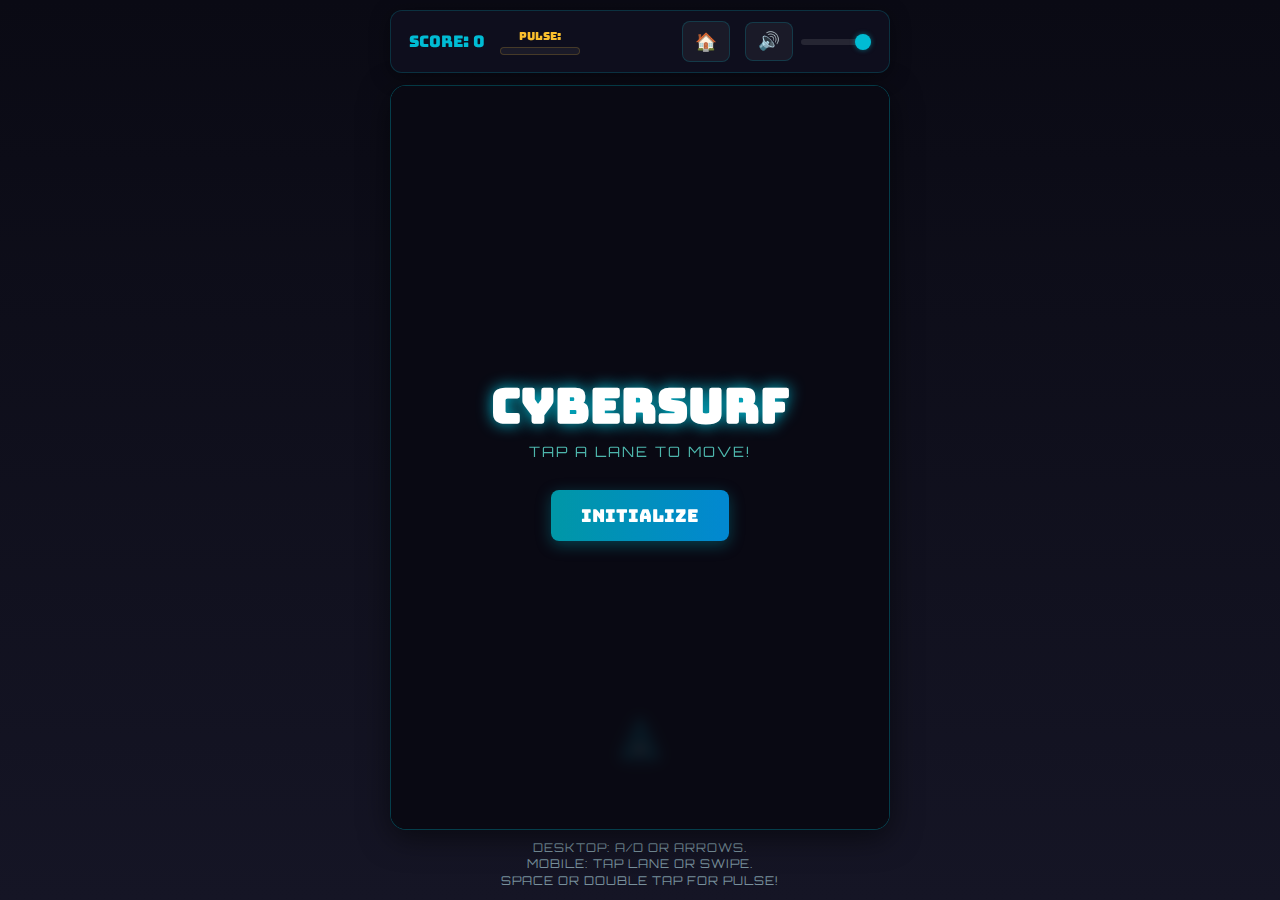
<file: Game/Lane_Surfer.html>
<!DOCTYPE html>
<html lang="en">
<head>
    <meta charset="UTF-8">
    <meta name="viewport" content="width=device-width, initial-scale=1.0, maximum-scale=1.0, user-scalable=no">
    
    <!-- Comprehensive SEO Meta Tags -->
    <title>Cyber Lane Surfer | Meme Action Edition</title>
    <meta name="title" content="Cyber Lane Surfer | Meme Action Edition">
    <meta name="description" content="Survive the neon lanes! Collect coins to hear hilarious meme sounds. Refined eye-friendly design for long-term play. Play for free online!">
    <meta name="keywords" content="lane surfer, cyber game, neon racing, meme game, endless runner, html5 game, free online game, arcade game">
    <meta name="author" content="PlayZone Games">
    <meta name="robots" content="index, follow, max-image-preview:large, max-snippet:-1, max-video-preview:-1">
    <link rel="canonical" href="https://playzone.games/lane-surfer">
    
    <!-- Open Graph / Social Media Meta Tags -->
    <meta property="og:type" content="website">
    <meta property="og:url" content="https://playzone.games/lane-surfer">
    <meta property="og:title" content="Cyber Lane Surfer | Meme Arcade">
    <meta property="og:description" content="Survive the neon lanes! Collect coins to hear hilarious meme sounds. Play for free online!">
    <meta property="og:image" content="https://playzone.games/assets/lane-surfer-banner.jpg">
    <meta property="og:site_name" content="PlayZone Games">

    <meta name="twitter:card" content="summary_large_image">
    <meta name="twitter:url" content="https://playzone.games/lane-surfer">
    <meta name="twitter:title" content="Cyber Lane Surfer | Meme Arcade">
    <meta name="twitter:description" content="Survive the neon lanes! Collect coins to hear hilarious meme sounds.">
    <meta name="twitter:image" content="https://playzone.games/assets/lane-surfer-banner.jpg">

    <!-- Best Practices & PWA Support -->
    <meta name="theme-color" content="#0a0a14">
    <meta name="mobile-web-app-capable" content="yes">
    <meta name="apple-mobile-web-app-status-bar-style" content="black-translucent">
    <meta name="apple-mobile-web-app-title" content="Lane Surfer">

    <!-- Structured Data (JSON-LD) for SEO -->
    <script type="application/ld+json">
    {
      "@context": "https://schema.org",
      "@type": "VideoGame",
      "name": "Cyber Lane Surfer",
      "url": "https://playzone.games/lane-surfer",
      "description": "Survive the neon lanes! Collect coins to hear hilarious meme sounds.",
      "genre": ["Action", "Arcade", "Endless Runner"],
      "playMode": "SinglePlayer",
      "applicationCategory": "Game"
    }
    </script>

    <!-- Performance: Preconnect to Font APIs -->
    <link rel="preconnect" href="https://fonts.googleapis.com">
    <link rel="preconnect" href="https://fonts.gstatic.com" crossorigin>
    <link href="https://fonts.googleapis.com/css2?family=Bungee&family=Orbitron:wght@500;700;900&display=swap" rel="stylesheet">
    
    <style>
        :root {
            /* Refined Eye-Friendly Palette */
            --bg-dark: #0a0a14;
            --neon-cyan: #00bcd4;
            --neon-magenta: #c2185b;
            --neon-green: #4db6ac;
            --neon-yellow: #fbc02d;
            --ui-bg: rgba(15, 15, 30, 0.85);
            --ui-border: rgba(0, 188, 212, 0.2);
        }

        * { margin: 0; padding: 0; box-sizing: border-box; user-select: none; -webkit-user-drag: none; }

        body {
            background-color: var(--bg-dark);
            color: #e0e0e0;
            font-family: 'Orbitron', sans-serif;
            display: flex;
            flex-direction: column;
            align-items: center;
            justify-content: center;
            height: 100dvh;
            padding: 10px;
            touch-action: none; 
            overflow: hidden;
            background-image: linear-gradient(180deg, #0a0a14 0%, #151525 100%);
            -webkit-font-smoothing: antialiased;
        }

        /* Accessibility Focus */
        *:focus-visible { outline: 2px solid var(--neon-cyan); outline-offset: 4px; }

        main {
            display: flex;
            flex-direction: column;
            align-items: center;
            width: 100%;
            height: 100%;
            max-width: 500px;
            position: relative;
        }

        .header {
            display: flex;
            justify-content: space-between;
            align-items: center;
            width: 100%;
            margin-bottom: 12px;
            padding: 10px 18px;
            background: var(--ui-bg);
            backdrop-filter: blur(10px);
            border: 1px solid var(--ui-border);
            border-radius: 12px;
            box-shadow: 0 4px 20px rgba(0, 0, 0, 0.4);
            flex: 0 0 auto;
            z-index: 2;
        }

        .stats-container {
            font-family: 'Bungee', cursive;
            font-size: 1rem;
            color: var(--neon-cyan);
            display: flex;
            gap: 15px;
            align-items: center;
        }
        
        .pulse-container {
            font-size: 0.7rem;
            color: var(--neon-yellow);
            display: flex;
            flex-direction: column;
            align-items: center;
        }

        .controls-container {
            display: flex;
            gap: 10px;
            align-items: center;
        }

        .game-wrapper {
            width: 100%;
            flex-grow: 1;
            position: relative;
            border-radius: 16px;
            overflow: hidden;
            box-shadow: 0 8px 30px rgba(0, 0, 0, 0.5);
            border: 1px solid rgba(0, 188, 212, 0.3);
            background-color: #080810;
        }

        canvas {
            display: block;
            width: 100%;
            height: 100%;
            touch-action: none;
            outline: none;
        }

        .overlay {
            position: absolute;
            top: 0; left: 0; width: 100%; height: 100%;
            background: rgba(10, 10, 20, 0.92);
            backdrop-filter: blur(6px);
            display: flex;
            flex-direction: column;
            align-items: center;
            justify-content: center;
            z-index: 10;
            transition: opacity 0.4s ease;
        }

        #message {
            font-family: 'Bungee', cursive;
            font-size: clamp(2rem, 10vw, 3rem);
            color: #fff;
            text-align: center;
            text-shadow: 0 0 15px var(--neon-cyan);
            margin-bottom: 5px;
        }

        #message.fail { text-shadow: 0 0 15px var(--neon-magenta); color: #d81b60; }

        #subMessage {
            font-size: 0.9rem;
            color: var(--neon-green);
            margin-bottom: 30px;
            letter-spacing: 2px;
            text-transform: uppercase;
        }

        /* ------------------------------------------- */
        /* SLEEK PROMOTIONAL BANNER STYLES */
        /* ------------------------------------------- */
        .promo-banner {
            display: none; /* Shown on game over */
            flex-direction: row;
            align-items: center;
            justify-content: space-between;
            background: linear-gradient(90deg, rgba(0, 188, 212, 0.1), rgba(233, 30, 99, 0.1));
            border: 1px solid rgba(0, 188, 212, 0.4);
            padding: 12px 20px;
            border-radius: 50px;
            margin-bottom: 25px;
            gap: 15px;
            width: 90%;
            max-width: 450px;
            box-shadow: 0 4px 15px rgba(0, 0, 0, 0.5);
            pointer-events: auto;
            text-decoration: none;
            transition: all 0.3s ease;
        }

        .promo-banner:hover {
            background: linear-gradient(90deg, rgba(0, 188, 212, 0.2), rgba(233, 30, 99, 0.2));
            border-color: var(--neon-cyan);
            box-shadow: 0 6px 20px rgba(0, 188, 212, 0.3);
            transform: translateY(-2px);
        }

        .promo-icon {
            font-size: 1.8rem;
            filter: drop-shadow(0 0 5px rgba(255,255,255,0.5));
        }

        .promo-text {
            flex-grow: 1;
            text-align: left;
            font-size: 0.85rem;
            color: #e0e0e0;
            line-height: 1.3;
        }

        .promo-text strong {
            display: block;
            color: var(--neon-yellow);
            font-family: 'Bungee', cursive;
            font-size: 1rem;
            letter-spacing: 1px;
            margin-bottom: 2px;
            text-shadow: 0 0 5px rgba(251, 192, 45, 0.5);
        }

        .promo-btn {
            background: var(--neon-magenta);
            color: #fff;
            font-family: 'Bungee', cursive;
            padding: 8px 16px;
            border-radius: 20px;
            font-size: 0.85rem;
            box-shadow: 0 0 10px rgba(233, 30, 99, 0.6);
            text-transform: uppercase;
            letter-spacing: 1px;
            white-space: nowrap;
        }

        button.primary-btn {
            font-family: 'Bungee', cursive;
            padding: 14px 30px;
            font-size: 1.1rem;
            background: linear-gradient(90deg, #0097a7, #0288d1);
            color: white;
            border: none;
            border-radius: 8px;
            cursor: pointer;
            box-shadow: 0 4px 15px rgba(0, 151, 167, 0.4);
            transition: transform 0.2s;
            text-transform: uppercase;
        }

        button.primary-btn:hover, button.primary-btn:focus-visible { 
            transform: scale(1.05); 
            outline: 2px solid #fff;
            outline-offset: 2px;
        }

        .icon-btn {
            background: rgba(255, 255, 255, 0.05);
            border: 1px solid var(--ui-border);
            color: var(--neon-cyan);
            padding: 8px 12px;
            border-radius: 8px;
            cursor: pointer;
            display: flex;
            align-items: center;
            justify-content: center;
            font-size: 1.1rem;
            transition: all 0.3s;
        }

        .icon-btn:hover, .icon-btn:focus-visible {
            background: rgba(0, 188, 212, 0.2);
            color: #fff;
            outline: none;
        }

        .action-btn {
            background: rgba(255, 255, 255, 0.1);
            border: 1px solid rgba(0, 188, 212, 0.3);
            color: var(--neon-cyan);
            font-family: 'Orbitron', sans-serif;
            font-weight: 700;
            font-size: 0.85rem;
            padding: 8px 16px;
            border-radius: 8px;
            cursor: pointer;
            transition: all 0.3s ease;
            letter-spacing: 1px;
            display: flex;
            align-items: center;
            justify-content: center;
            text-transform: uppercase;
        }

        .action-btn:hover, .action-btn:focus-visible {
            background: rgba(0, 188, 212, 0.2);
            color: #fff;
            box-shadow: 0 0 15px rgba(0, 188, 212, 0.4);
            transform: translateY(-2px);
            outline: none;
        }

        /* Mobile Controls Bar */
        .mobile-controls {
            display: flex;
            justify-content: space-between;
            width: 100%;
            gap: 15px;
            margin-top: 15px;
            flex: 0 0 auto;
        }

        .dir-btn {
            flex: 1;
            height: 60px;
            background: linear-gradient(180deg, rgba(0, 188, 212, 0.05), rgba(0, 188, 212, 0.15));
            border: 1px solid rgba(0, 188, 212, 0.2);
            border-radius: 12px;
            color: var(--neon-cyan);
            font-family: 'Bungee', cursive;
            font-size: 1.2rem;
            display: flex;
            align-items: center;
            justify-content: center;
            cursor: pointer;
            touch-action: manipulation;
            user-select: none;
        }

        .dir-btn:active {
            background: var(--neon-cyan);
            color: #000;
        }

        .instructions {
            margin-top: 10px;
            color: #78909c;
            font-size: 0.75rem;
            text-align: center;
            line-height: 1.4;
            text-transform: uppercase;
            letter-spacing: 1px;
        }
        
        .pulse-bar-outer {
            width: 80px;
            height: 8px;
            background: rgba(255,255,255,0.05);
            border-radius: 4px;
            overflow: hidden;
            border: 1px solid rgba(251, 192, 45, 0.2);
            margin-top: 4px;
        }
        .pulse-bar-inner {
            height: 100%;
            width: 0%;
            background: var(--neon-yellow);
            box-shadow: 0 0 8px var(--neon-yellow);
            transition: width 0.3s ease;
        }

        .volume-control-wrapper {
            display: flex;
            align-items: center;
            gap: 8px;
        }

        #volumeSlider {
            width: 70px;
            height: 6px;
            -webkit-appearance: none;
            background: rgba(255, 255, 255, 0.1);
            border-radius: 3px;
            outline: none;
            cursor: pointer;
        }
        
        #volumeSlider:focus-visible {
            outline: 2px solid var(--neon-cyan);
            outline-offset: 4px;
        }
        
        #volumeSlider::-webkit-slider-thumb {
            -webkit-appearance: none;
            width: 16px;
            height: 16px;
            border-radius: 50%;
            background: var(--neon-cyan);
            box-shadow: 0 0 5px rgba(0, 188, 212, 0.5);
            cursor: pointer;
        }

        @media (min-width: 768px) {
            .mobile-controls { display: none; }
        }

        @media (max-width: 480px) {
            .header { padding: 10px; flex-direction: column; gap: 10px; }
            .stats-container { width: 100%; justify-content: space-around; font-size: 1.2rem; }
            .controls-container { width: 100%; justify-content: space-between; }
            #volumeSlider { width: 80px; }
            .instructions { font-size: 0.7rem; }
            
            .promo-banner { padding: 8px 12px; margin-bottom: 15px; flex-wrap: wrap; justify-content: center; text-align: center; }
            .promo-text { text-align: center; width: 100%; margin-bottom: 5px; }
        }

        .shake-active { animation: shake 0.3s ease-in-out; }
        @keyframes shake {
            0% { transform: translate(2px, 2px); }
            25% { transform: translate(-2px, -2px); }
            50% { transform: translate(2px, -2px); }
            75% { transform: translate(-2px, 2px); }
            100% { transform: translate(0, 0); }
        }
    </style>
</head>
<body>

    <!-- Unified Playlist for 88 Sounds (Performance: preload="none") -->
    <div id="audio-assets" style="display: none;" aria-hidden="true">
        <audio id="sound-meme-0" src="Voicy_Jetha Nonsense.mp3" preload="none"></audio>
        <audio id="sound-meme-1" src="Voicy_Hey Ma Mataji.mp3" preload="none"></audio>
        <audio id="sound-meme-2" src="Happy Diwali Happy Diwali - Jethalal Song.mp3" preload="none"></audio>
        <audio id="sound-meme-3" src="Voicy_Tu kiyun ro raha ha tere Maa mr gaee ha paper ma.mp3" preload="none"></audio>
        <audio id="sound-meme-4" src="Voicy_Daish ma kuch krna krwana ha to rishwat to deni pare gee.mp3" preload="none"></audio>
        <audio id="sound-meme-5" src="Voicy_Tere ankhoon ma dal doon ga ya chata.mp3" preload="none"></audio>
        <audio id="sound-meme-6" src="Voicy_Auratoon ko kyun chait ma sa jhank k dekhta ha.mp3" preload="none"></audio>
        <audio id="sound-meme-7" src="Voicy_Jija g ma andr aoon.mp3" preload="none"></audio>
        <audio id="sound-meme-8" src="Voicy_A dhelay zara diesel dal.mp3" preload="none"></audio>
        <audio id="sound-meme-9" src="Voicy_Tu cheez baree ha mast mast .mp3" preload="none"></audio>
        <audio id="sound-meme-10" src="Voicy_Kya gunda banega re tu.mp3" preload="none"></audio>
        <audio id="sound-meme-11" src="Voicy_Tera bap ki shadi hai kiya ra.mp3" preload="none"></audio>
        <audio id="sound-meme-12" src="Voicy_ Kesi han.mp3" preload="none"></audio>
        <audio id="sound-meme-13" src="Voicy_ Cha maila.mp3" preload="none"></audio>
        <audio id="sound-meme-14" src="Voicy_Ha ha ha ha.mp3" preload="none"></audio>
        <audio id="sound-meme-15" src="Voicy_Ye baburao ka style hai.mp3" preload="none"></audio>
        <audio id="sound-meme-16" src="Voicy_Pakad mera ko mero ko janta ni hai ya.mp3" preload="none"></audio>
        <audio id="sound-meme-17" src="babu_rao.mp3" preload="none"></audio>
        <audio id="sound-meme-18" src="Voicy_To is ko mar ka dikha mujha dakhna hai.mp3" preload="none"></audio>
        <audio id="sound-meme-19" src="Voicy_ Mar ka dikha.mp3" preload="none"></audio>
        <audio id="sound-meme-20" src="Voicy_Main pagl hun.mp3" preload="none"></audio>
        <audio id="sound-meme-21" src="Voicy_Is ko bilkul ni ata.mp3" preload="none"></audio>
        <audio id="sound-meme-22" src="Voicy_Totally kangal.mp3" preload="none"></audio>
        <audio id="sound-meme-23" src="Voicy_Is tida ko bi yahi chor do.mp3" preload="none"></audio>
        <audio id="sound-meme-24" src="Voicy_Paisa dana para ga.mp3" preload="none"></audio>
        <audio id="sound-meme-25" src="Voicy_Hum koi mandir ka ghanta ha ka koi bi a ka baja jata hai.mp3" preload="none"></audio>
        <audio id="sound-meme-26" src="Voicy_ Humko maaro humko jinda mat choro salo.mp3" preload="none"></audio>
        <audio id="sound-meme-27" src="aahhkk-ahhk-with-echo.mp3" preload="none"></audio>
        <audio id="sound-meme-28" src="aah-meme-jacqueline-fernandez.mp3" preload="none"></audio>
        <audio id="sound-meme-29" src="ae-ghargharghar-dhadam-a.mp3" preload="none"></audio>
        <audio id="sound-meme-30" src="africa-crying-laugh-commercial.mp3" preload="none"></audio>
        <audio id="sound-meme-31" src="anime-ahh.mp3" preload="none"></audio>
        <audio id="sound-meme-32" src="baigan.mp3" preload="none"></audio>
        <audio id="sound-meme-33" src="bhosdike-madarchod-been-k-loray-roadies.mp3" preload="none"></audio>
        <audio id="sound-meme-34" src="cat-laugh-meme-1.mp3" preload="none"></audio>
        <audio id="sound-meme-35" src="cid-acp-behn-choo.mp3" preload="none"></audio>
        <audio id="sound-meme-36" src="confused-cross-eyed-kitten-meme.mp3" preload="none"></audio>
        <audio id="sound-meme-37" src="dry-fart.mp3" preload="none"></audio>
        <audio id="sound-meme-38" src="gaaayyyyy_vUi3hqB.mp3" preload="none"></audio>
        <audio id="sound-meme-39" src="ghok-ghok.mp3" preload="none"></audio>
        <audio id="sound-meme-40" src="indian-sorry.mp3" preload="none"></audio>
        <audio id="sound-meme-41" src="le-mdrchd.mp3" preload="none"></audio>
        <audio id="sound-meme-42" src="oh-ma-gaud-vine.mp3" preload="none"></audio>
        <audio id="sound-meme-43" src="perfect-fart.mp3" preload="none"></audio>
        <audio id="sound-meme-44" src="raven-caw-caw.mp3" preload="none"></audio>
        <audio id="sound-meme-45" src="spongebob-fail.mp3" preload="none"></audio>
        <audio id="sound-meme-46" src="studio-audience-awwww-sound-fx.mp3" preload="none"></audio>
        <audio id="sound-meme-47" src="ye-meri-galti-h.mp3" preload="none"></audio>
        <audio id="sound-meme-48" src="tmpgj3wv0ae.mp3" preload="none"></audio>
        <audio id="sound-meme-49" src="vine-boom-sound-effect_KT89XIq.mp3" preload="none"></audio>
        <audio id="sound-meme-50" src="tarkov-scav-laughing-3.mp3" preload="none"></audio>
        <audio id="sound-meme-51" src="mylan_olE7cPM.mp3" preload="none"></audio>
        <audio id="sound-meme-52" src="tudum-tedev (1).mp3" preload="none"></audio>
        <audio id="sound-meme-53" src="tudum-tedev.mp3" preload="none"></audio>
        <audio id="sound-meme-54" src="rom-rom-bhaiyo.mp3" preload="none"></audio>
        <audio id="sound-meme-55" src="yeah-boymp4.mp3" preload="none"></audio>
        <audio id="sound-meme-56" src="happy-happy-happy-song.mp3" preload="none"></audio>
        <audio id="sound-meme-57" src="omgwow.mp3" preload="none"></audio>
        <audio id="sound-meme-58" src="kids-saying-yay-sound-effect_3.mp3" preload="none"></audio>
        <audio id="sound-meme-59" src="007-bond-theme_WrKEvuW.mp3" preload="none"></audio>
        <audio id="sound-meme-60" src="spiderman-meme-song-2-0.mp3" preload="none"></audio>
        <audio id="sound-meme-61" src="helicopter-helicopter-parakofer-parakofer.mp3" preload="none"></audio>
        <audio id="sound-meme-62" src="yooooooooooooooooooooooooo_4_objp8XX.mp3" preload="none"></audio>
        <audio id="sound-meme-63" src="shah-rukh-khan.mp3" preload="none"></audio>
        <audio id="sound-meme-64" src="Voicy_Abi thk kr ka data hun.mp3" preload="none"></audio>
        <audio id="sound-meme-65" src="Voicy_Kahan sa utha ka laya ic mechanic ko.mp3" preload="none"></audio>
        <audio id="sound-meme-66" src="Voicy_Madam madam.mp3" preload="none"></audio>
        <audio id="sound-meme-67" src="Voicy_Ma to pura kala ho gya yar.mp3" preload="none"></audio>
        <audio id="sound-meme-68" src="meme-de-creditos-finales.mp3" preload="none"></audio>
        <audio id="sound-meme-69" src="896756048.mp3" preload="none"></audio>
        <audio id="sound-meme-70" src="weeeee_original_1193597514938524841.mp3" preload="none"></audio>
        <audio id="sound-meme-71" src="careless_whispers.mp3" preload="none"></audio>
        <audio id="sound-meme-72" src="fahhh-pump-sound.mp3" preload="none"></audio>
        <audio id="sound-meme-73" src="matlab-wo-alag-hi-level-ka-banda-tha.mp3" preload="none"></audio>
        <audio id="sound-meme-74" src="gimme-some-ganja.mp3" preload="none"></audio>
        <audio id="sound-meme-75" src="kung-fu_Xu8sssy.mp3" preload="none"></audio>
        <audio id="sound-meme-76" src="chud-gayi.mp3" preload="none"></audio>
        <audio id="sound-meme-77" src="chalti-firti-cocaine.mp3" preload="none"></audio>
        <audio id="sound-meme-78" src="koun-hai-re_8ep4nAR.mp3" preload="none"></audio>
        <audio id="sound-meme-79" src="ladle-meoww-ghop-ghop-ghop.mp3" preload="none"></audio>
        <audio id="sound-meme-80" src="meow-ghop-ghop-ghop.mp3" preload="none"></audio>
        <audio id="sound-meme-81" src="tf_nemesis.mp3" preload="none"></audio>
        <audio id="sound-meme-82" src="tmp0gt0yo3e.mp3" preload="none"></audio>
        <audio id="sound-meme-83" src="ma-ka-bhosda-aag.mp3" preload="none"></audio>
        <audio id="sound-meme-84" src="oh-shit_4.mp3" preload="none"></audio>
        <audio id="sound-meme-85" src="modi-ji-bkl.mp3" preload="none"></audio>
        <audio id="sound-meme-86" src="Voicy_Is ka liya bari unchi pehchan chahiye unchi ponch chaiya.mp3" preload="none"></audio>
        <audio id="sound-meme-87" src="Voicy_ Jor jor se bol ka logo ko scheme bata de.mp3" preload="none"></audio>
    </div>

    <main id="mainContainer">
        <header class="header" role="banner">
            <div class="stats-container" aria-live="polite">
                <div>SCORE: <span id="score-val">0</span></div>
                <div class="pulse-container">
                    PULSE:
                    <div class="pulse-bar-outer"><div class="pulse-bar-inner" id="pulseBar"></div></div>
                </div>
            </div>
            <div class="controls-container">
                <button onclick="window.location.href='index.html'" class="icon-btn" aria-label="Home" title="Back to Arcade" style="font-family: 'Bungee', cursive; margin-right: 5px;">🏠</button>
                <div class="volume-control-wrapper">
                    <button id="soundIcon" class="icon-btn" aria-label="Mute or Unmute Game Sound">🔊</button>
                    <label for="volumeSlider" style="display:none;">Volume</label>
                    <input type="range" id="volumeSlider" min="0" max="1" step="0.05" value="1" aria-label="Game Volume Control">
                </div>
                <button id="pauseBtn" class="action-btn" aria-label="Pause Game" style="display:none;">⏸ PAUSE</button>
            </div>
        </header>

        <div class="game-wrapper" id="gameWrapper">
            <canvas id="gameCanvas" role="application" aria-label="Cyber Lane Surfer Game Board: Swipe or use arrows to change lanes"></canvas>
            
            <div class="overlay" id="startScreen" role="dialog" aria-labelledby="message" aria-describedby="subMessage">
                <h1 id="message">CYBERSURF</h1>
                <div id="subMessage">Tap a Lane to Move!</div>

                <!-- SLEEK PROMOTIONAL MOVIE BANNER -->
                <a href="https://moviedakhi.com/" rel="noopener noreferrer" class="promo-banner" id="promoBox" aria-label="Visit Movie Site">
                    <span class="promo-icon">🍿</span>
                    <div class="promo-text">
                        <strong style="font-family: monospace;">MOVIE TIME!</strong>
                        Watch blockbuster movies free.
                    </div>
                    <span class="promo-btn">VISIT</span>
                </a>

                <button id="startBtn" class="primary-btn" tabindex="0">INITIALIZE</button>
            </div>
        </div>

        <nav class="mobile-controls" aria-label="Mobile Game Controls">
            <button class="dir-btn" id="leftBtn" aria-label="Move Left">LEFT</button>
            <button class="dir-btn" id="rightBtn" aria-label="Move Right">RIGHT</button>
        </nav>

        <footer class="instructions" role="contentinfo">
            Desktop: <span class="accent-text">A/D</span> or <span class="accent-text">ARROWS</span>.<br>
            Mobile: <span class="accent-text">TAP LANE</span> or <span class="accent-text">SWIPE</span>.<br>
            <span class="accent-text">SPACE</span> or <span class="accent-text">DOUBLE TAP</span> for Pulse!
        </footer>
    </main>

    <script>
        'use strict';

        const canvas = document.getElementById("gameCanvas");
        const ctx = canvas.getContext("2d", { alpha: false });
        const startScreen = document.getElementById("startScreen");
        const startBtn = document.getElementById("startBtn");
        const pauseBtn = document.getElementById("pauseBtn");
        const scoreDisplay = document.getElementById("score-val");
        const pulseBar = document.getElementById("pulseBar");
        const messageDisplay = document.getElementById("message");
        const subMessageDisplay = document.getElementById("subMessage");
        const soundIcon = document.getElementById("soundIcon");
        const volumeSlider = document.getElementById("volumeSlider");
        const mainContainer = document.getElementById("mainContainer");
        const promoBox = document.getElementById("promoBox");

        // --- Audio Management ---
        let audioCtx;
        let globalVolume = 1.0;
        const allMemeSounds = [];
        for(let i=0; i<=87; i++) {
            const el = document.getElementById(`sound-meme-${i}`);
            if(el) allMemeSounds.push(el);
        }

        const memeIndices = [];
        let currentlyPlayingMeme = null;

        function getNextSound() {
            if (allMemeSounds.length === 0) return null;
            if (memeIndices.length === 0) {
                for (let i = 0; i < allMemeSounds.length; i++) memeIndices.push(i);
                for (let i = memeIndices.length - 1; i > 0; i--) {
                    const j = Math.floor(Math.random() * (i + 1));
                    [memeIndices[i], memeIndices[j]] = [memeIndices[j], memeIndices[i]];
                }
            }
            return allMemeSounds[memeIndices.pop()];
        }

        function initAudio() {
            if (!audioCtx) audioCtx = new (window.AudioContext || window.webkitAudioContext)();
            if (audioCtx.state === 'suspended') audioCtx.resume();
        }

        function unlockAudioFiles() {
            allMemeSounds.forEach(audio => {
                if(audio && audio.readyState === 0) {
                    audio.volume = 0; 
                    const p = audio.play();
                    if (p !== undefined) {
                        p.then(() => { audio.pause(); audio.currentTime = 0; audio.volume = globalVolume; }).catch(() => {});
                    }
                }
            });
        }

        function playMeme(forceSkip = false) {
            if (globalVolume === 0) return;
            if (currentlyPlayingMeme && !forceSkip) return;
            if (currentlyPlayingMeme) { currentlyPlayingMeme.pause(); currentlyPlayingMeme.currentTime = 0; currentlyPlayingMeme = null; }
            
            const s = getNextSound();
            if (s) {
                currentlyPlayingMeme = s;
                s.volume = globalVolume;
                s.currentTime = 0;
                s.onended = () => { if (currentlyPlayingMeme === s) currentlyPlayingMeme = null; };
                s.play().catch(()=>{ if (currentlyPlayingMeme === s) currentlyPlayingMeme = null; });
            }
        }

        function playSynth(freq, type='sine', dur=0.1, volMult=0.05) {
            if (globalVolume === 0 || !audioCtx) return;
            const osc = audioCtx.createOscillator();
            const gain = audioCtx.createGain();
            osc.connect(gain); gain.connect(audioCtx.destination);
            osc.type = type;
            osc.frequency.setValueAtTime(freq, audioCtx.currentTime);
            gain.gain.setValueAtTime(volMult * globalVolume, audioCtx.currentTime);
            gain.gain.exponentialRampToValueAtTime(0.001, audioCtx.currentTime + dur);
            osc.start(); osc.stop(audioCtx.currentTime + dur);
        }

        volumeSlider.addEventListener("input", (e) => {
            globalVolume = parseFloat(e.target.value);
            soundIcon.innerText = globalVolume === 0 ? "🔇" : (globalVolume < 0.5 ? "🔉" : "🔊");
            if (currentlyPlayingMeme) currentlyPlayingMeme.volume = globalVolume;
            initAudio(); 
        });

        soundIcon.onclick = () => {
            globalVolume = globalVolume > 0 ? 0 : 1.0;
            volumeSlider.value = globalVolume;
            soundIcon.innerText = globalVolume === 0 ? "🔇" : "🔊";
            if (globalVolume === 0 && currentlyPlayingMeme) {
                currentlyPlayingMeme.pause(); currentlyPlayingMeme.currentTime = 0; currentlyPlayingMeme = null;
            }
            initAudio();
        };

        // --- Game Logic ---
        let gameRunning = false;
        let isPaused = false;
        let score = 0;
        let bestScore = 0;
        let lastTime = 0;
        let animationId;
        
        let playerLane = 1;
        let targetLane = 1;
        let playerX = 0;
        let laneWidth = 0;
        
        let obstacles = [];
        let coins = [];
        let pulseCharge = 0;
        const PULSE_MAX = 4; // Reduced for easier charge
        let pulseActive = 0; 

        let speed = 300; // REDUCED START SPEED
        let spawnTimer = 0;

        function resizeCanvas() {
            const wrapper = document.getElementById("gameWrapper");
            canvas.width = wrapper.clientWidth;
            canvas.height = wrapper.clientHeight;
            laneWidth = canvas.width / 3;
            playerX = laneWidth * playerLane + laneWidth / 2;
        }
        window.addEventListener('resize', resizeCanvas);

        function triggerShake() {
            mainContainer.classList.add("shake-active");
            setTimeout(() => mainContainer.classList.remove("shake-active"), 300);
        }

        function resetGame() {
            score = 0;
            scoreDisplay.innerText = score;
            pulseCharge = 0;
            updatePulseUI();
            obstacles = [];
            coins = [];
            playerLane = 1;
            targetLane = 1;
            speed = 300; // Start easy
            spawnTimer = 0;
            playerX = laneWidth * playerLane + laneWidth / 2;
            isPaused = false;
        }

        function updatePulseUI() {
            pulseBar.style.width = (pulseCharge / PULSE_MAX * 100) + "%";
        }

        function handleInput(dir) {
            if (!gameRunning || isPaused) return;
            if (dir === 'left' && targetLane > 0) targetLane--;
            if (dir === 'right' && targetLane < 2) targetLane++;
            playSynth(440, 'triangle', 0.05, 0.02);
        }

        function setLane(laneIndex) {
            if (!gameRunning || isPaused) return;
            if (laneIndex >= 0 && laneIndex <= 2) {
                targetLane = laneIndex;
                playSynth(440, 'triangle', 0.05, 0.02);
            }
        }

        function triggerPulse() {
            if (pulseCharge < PULSE_MAX || !gameRunning || isPaused) return;
            pulseCharge = 0;
            updatePulseUI();
            pulseActive = 0.6; 
            triggerShake();
            playSynth(150, 'sawtooth', 0.5, 0.2); 
            playMeme(true); 
            
            // CLEAR ALL OBSTACLES FOR SAFETY
            obstacles = []; 
        }

        function update(dt) {
            if (!gameRunning || isPaused) return;

            // SLOWER SPEED PROGRESSION
            speed += dt * 4; 
            const targetX = laneWidth * targetLane + laneWidth / 2;
            playerX += (targetX - playerX) * 0.15; // Smooth snap

            spawnTimer -= dt;
            if (spawnTimer <= 0) {
                const lane = Math.floor(Math.random() * 3);
                // MORE FORGIVING SPAWN RATE
                if (Math.random() > 0.45) {
                    obstacles.push({ x: lane * laneWidth, y: -100, w: laneWidth, h: 45 });
                } else {
                    coins.push({ x: lane * laneWidth + laneWidth/2, y: -100, r: 18 });
                }
                spawnTimer = Math.max(0.5, 1.2 - (speed / 1500));
            }

            for (let i = obstacles.length - 1; i >= 0; i--) {
                const o = obstacles[i];
                o.y += speed * dt;
                const px = playerX;
                const py = canvas.height - 85;
                // Collision Hitbox
                if (o.y + o.h > py - 15 && o.y < py + 15 && px > o.x + 15 && px < o.x + o.w - 15) {
                    handleGameOver();
                    return;
                }
                if (o.y > canvas.height) { obstacles.splice(i, 1); score++; scoreDisplay.innerText = score; }
            }

            for (let i = coins.length - 1; i >= 0; i--) {
                const c = coins[i];
                c.y += speed * dt;
                if (Math.hypot(playerX - c.x, (canvas.height - 85) - c.y) < 45) {
                    coins.splice(i, 1);
                    pulseCharge = Math.min(PULSE_MAX, pulseCharge + 1);
                    updatePulseUI();
                    playMeme(true); // Force previous sound to stop and play new sound
                    if (pulseCharge === PULSE_MAX) {
                        playSynth(1200, 'sine', 0.2, 0.1);
                    }
                } else if (c.y > canvas.height) { coins.splice(i, 1); }
            }

            if (pulseActive > 0) pulseActive -= dt;
        }

        function draw() {
            ctx.fillStyle = "#080810";
            ctx.fillRect(0, 0, canvas.width, canvas.height);

            // Lane Dividers
            ctx.strokeStyle = "rgba(0, 188, 212, 0.08)";
            ctx.lineWidth = 2;
            for(let i=1; i<3; i++) {
                ctx.beginPath();
                ctx.moveTo(i * laneWidth, 0); ctx.lineTo(i * laneWidth, canvas.height);
                ctx.stroke();
            }

            if (pulseActive > 0) {
                ctx.fillStyle = `rgba(251, 192, 45, ${pulseActive * 0.5})`; 
                ctx.fillRect(0, 0, canvas.width, canvas.height);
            }

            for (const c of coins) {
                ctx.fillStyle = "#c2185b";
                ctx.beginPath(); ctx.arc(c.x, c.y, c.r, 0, Math.PI*2); ctx.fill();
                ctx.fillStyle = "#fff";
                ctx.beginPath(); ctx.arc(c.x, c.y, c.r/2.5, 0, Math.PI*2); ctx.fill();
            }

            for (const o of obstacles) {
                ctx.fillStyle = "rgba(216, 27, 96, 0.25)";
                ctx.fillRect(o.x + 10, o.y, o.w - 20, o.h);
                ctx.strokeStyle = "#d81b60";
                ctx.lineWidth = 3;
                ctx.strokeRect(o.x + 15, o.y + 5, o.w - 30, o.h - 10);
            }

            ctx.save();
            ctx.translate(playerX, canvas.height - 85);
            ctx.fillStyle = "#00bcd4";
            ctx.shadowBlur = 12; ctx.shadowColor = "#00bcd4";
            ctx.beginPath();
            ctx.moveTo(0, -28); ctx.lineTo(20, 15); ctx.lineTo(-20, 15); ctx.closePath();
            ctx.fill();
            ctx.shadowBlur = 0;
            ctx.fillStyle = "#fff";
            ctx.beginPath(); ctx.arc(0, 5, 5, 0, Math.PI*2); ctx.fill();
            ctx.restore();
        }

        function loop(timestamp) {
            if (!lastTime) lastTime = timestamp;
            const dt = (timestamp - lastTime) / 1000;
            lastTime = timestamp;

            update(dt);
            draw();
            animationId = requestAnimationFrame(loop);
        }

        function handleGameOver() {
            gameRunning = false;
            cancelAnimationFrame(animationId);
            playMeme(true);
            triggerShake();
            if (score > bestScore) bestScore = score;
            
            messageDisplay.innerText = "SYSTEM CRASH";
            messageDisplay.classList.add("fail");
            subMessageDisplay.innerText = `SCORE: ${score} | BEST: ${bestScore}`;
            startBtn.innerText = "REBOOT";
            
            startScreen.style.display = "flex";
            if(promoBox) promoBox.style.display = "flex"; // Show banner on fail
            pauseBtn.style.display = "none";
            
            setTimeout(() => {
                startScreen.style.opacity = 1;
                startBtn.focus();
            }, 50);
        }

        startBtn.onclick = () => {
            initAudio();
            unlockAudioFiles();
            startScreen.style.opacity = 0;
            if(promoBox) promoBox.style.display = "none"; // Hide banner on start
            
            setTimeout(() => {
                startScreen.style.display = "none";
                pauseBtn.style.display = "flex";
                pauseBtn.innerText = "⏸ PAUSE";
                resetGame();
                gameRunning = true;
                lastTime = performance.now();
                animationId = requestAnimationFrame(loop);
            }, 300);
        };

        pauseBtn.onclick = () => {
            if (!gameRunning) return;
            isPaused = !isPaused;
            pauseBtn.innerText = isPaused ? "▶ PLAY" : "⏸ PAUSE";
            if (isPaused) {
                ctx.fillStyle = "rgba(0, 0, 0, 0.75)";
                ctx.fillRect(0, 0, canvas.width, canvas.height);
                ctx.fillStyle = "#fff";
                ctx.font = "bold 30px Orbitron";
                ctx.textAlign = "center";
                ctx.fillText("PAUSED", canvas.width / 2, canvas.height / 2);
            } else {
                lastTime = performance.now();
            }
        };

        window.addEventListener("keydown", e => {
            if (e.key === "a" || e.key === "ArrowLeft") handleInput('left');
            if (e.key === "d" || e.key === "ArrowRight") handleInput('right');
            if (e.key === " " || e.code === "Space") {
                if (!gameRunning && startScreen.style.display !== "none") {
                    e.preventDefault();
                    startBtn.click();
                } else {
                    e.preventDefault();
                    triggerPulse();
                }
            }
            if ((e.key === "p" || e.key === "P" || e.key === "Escape") && gameRunning) pauseBtn.click();
        });

        document.getElementById("leftBtn").onclick = (e) => { e.stopPropagation(); handleInput('left'); };
        document.getElementById("rightBtn").onclick = (e) => { e.stopPropagation(); handleInput('right'); };

        let touchStartX = 0;
        let lastTap = 0;

        document.getElementById("gameWrapper").addEventListener('touchstart', (e) => {
            const touch = e.touches[0];
            touchStartX = touch.clientX;
            
            const now = Date.now();
            if (now - lastTap < 300) {
                triggerPulse();
            } else {
                let rect = canvas.getBoundingClientRect();
                let x = touch.clientX - rect.left;
                let laneIndex = Math.floor(x / (rect.width / 3));
                setLane(laneIndex);
            }
            lastTap = now;
        }, {passive: true});

        document.getElementById("gameWrapper").addEventListener('touchend', (e) => {
            const touchEndX = e.changedTouches[0].clientX;
            const deltaX = touchEndX - touchStartX;
            if (Math.abs(deltaX) > 40) {
                if (deltaX > 0) handleInput('right');
                else handleInput('left');
            }
        }, {passive: true});

        window.onload = () => { resizeCanvas(); draw(); };
    </script>

    <!-- ANTI-INSPECT SECURITY -->
    <script>
        (function() {
            document.addEventListener('contextmenu', e => e.preventDefault());
            document.addEventListener('keydown', e => {
                if (e.key === 'F12' || (e.ctrlKey && e.shiftKey && (e.key === 'I' || e.key === 'J' || e.key === 'C')) || (e.ctrlKey && e.key === 'U')) {
                    e.preventDefault(); return false;
                }
            });
            setInterval(() => {
                const start = Date.now();
                (function() { return false; }['constructor']('debugger')());
                if (Date.now() - start > 100) document.body.innerHTML = "<h1 style='color:red; text-align:center; margin-top:20%; font-family:sans-serif;'>DevTools Blocked!</h1>";
            }, 1000);
        })();
    </script>
</body>
</html>
</file>
